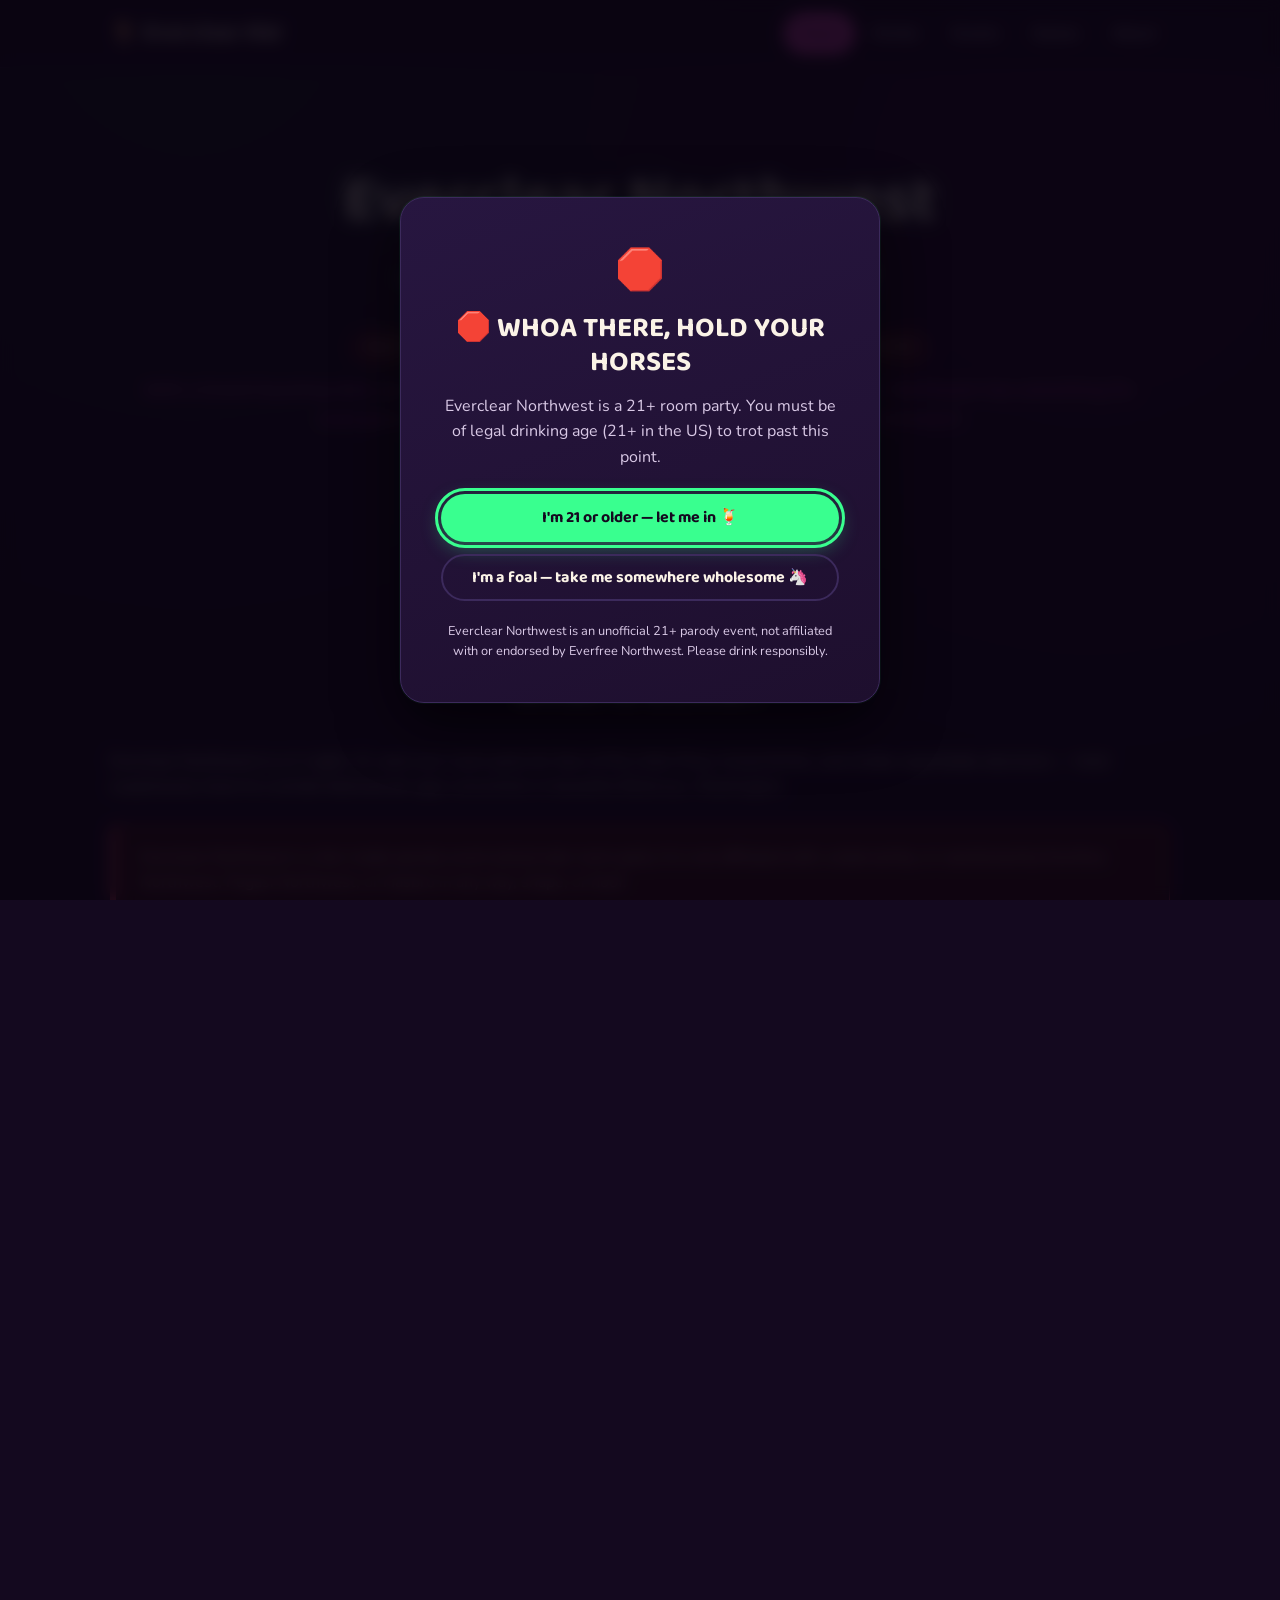
<file: index.html>
<!DOCTYPE html>
<html lang="en">
<head>
  <meta charset="UTF-8">
  <meta name="viewport" content="width=device-width, initial-scale=1.0">
  <title>Everclear Northwest — Seattle's Premier My Little Pony Room Party</title>
  <meta name="description" content="Everclear Northwest is a 1-night, 21-and-over My Little Pony room party in Bellevue, WA. Cocktails, karaoke, and 190 proof of friendship — August 22, 2026.">

  <link rel="preconnect" href="https://fonts.googleapis.com">
  <link rel="preconnect" href="https://fonts.gstatic.com" crossorigin>
  <link href="https://fonts.googleapis.com/css2?family=Baloo+2:wght@400..800&family=Nunito:wght@400;600;700&display=swap" rel="stylesheet">

  <link rel="stylesheet" href="css/styles.css">
  <link rel="stylesheet" href="css/party.css">
  <script src="js/agegate.js" defer></script>
  <script src="js/party.js" defer></script>
</head>
<body>

  <header class="site-header">
    <div class="container">
      <a class="logo" href="index.html">🍹 Everclear NW</a>
      <nav class="site-nav">
        <a href="index.html" aria-current="page">Home</a>
        <a href="drinks.html">Drinks</a>
        <a href="events.html">Events</a>
        <a href="games.html">Games</a>
        <a href="about.html">About</a>
      </nav>
    </div>
  </header>

  <main>

    <section class="hero">
      <div class="container">
        <h1 class="hero-title">Everclear Northwest</h1>
        <p class="hero-sub">Seattle's Premier My Little Pony Room Party 🍸</p>
        <p class="badge badge-strong">August 22, 2026 · One Night Only · Hyatt Regency Bellevue — Room: ask a pony who knows</p>
        <p class="tagline">With a Grand Guzzling Gala, questionable karaoke, and 190 proof of friendship, Everclear Northwest has something for everypony, everyfur, and at least one extremely smug Sylveon (21 and over)!</p>
        <div>
          <a class="btn btn-primary" href="drinks.html">See the Drink Menu</a>
          <a class="btn btn-ghost" href="events.html">Party Schedule</a>
        </div>
      </div>
    </section>

    <section class="section">
      <div class="container">
        <h2 class="section-title">What is ECNW?</h2>
        <p>Everclear Northwest is a 1-night, 21-and-over room party for fans of My Little Pony, mixed drinks, and mildly regrettable decisions — held suspiciously close to a certain beloved all-ages convention in beautiful Bellevue, Washington.</p>

        <div class="disclaimer">
          <p>Everclear Northwest is a fan-made parody event and private room party. It is not affiliated with, endorsed by, or sanctioned by Everfree Northwest, Pegasi Northwest, or Hasbro in any way, shape, or hoof.</p>
          <p>Please drink responsibly. Pace yourself, hydrate, and remember that "190 proof of friendship" is a joke, not a dosage instruction.</p>
          <p>If you're looking for the actual convention, that's <a href="https://everfreenw.com">everfreenw.com</a> — go, it's great.</p>
        </div>
      </div>
    </section>

    <section class="section">
      <div class="container">
        <h2 class="section-title">Highlights</h2>
        <div class="card-grid">
          <div class="card">
            <h3 class="card-title">The Drink Menu</h3>
            <p>Cocktails engineered around a single, terrifying spirit. Browse the full menu of pony-punned potions.</p>
            <a class="btn btn-ghost" href="drinks.html">View Drinks</a>
          </div>
          <div class="card">
            <h3 class="card-title">The Grand Guzzling Gala</h3>
            <p>Our answer to the Grand Galloping Gala. Formal attire optional, dignity not guaranteed.</p>
            <a class="btn btn-ghost" href="events.html">See Schedule</a>
          </div>
          <div class="card">
            <h3 class="card-title">The Hydration Station</h3>
            <p>Water, snacks, and a quiet corner to remember your own name. Mandatory pit stop between rounds.</p>
            <a class="btn btn-ghost" href="events.html">See Schedule</a>
          </div>
          <div class="card">
            <h3 class="card-title">House Rules</h3>
            <p>The short list of rules that keep this a party and not an incident report. Read before you RSVP.</p>
            <a class="btn btn-ghost" href="about.html">Read the Rules</a>
          </div>
          <div class="card">
            <h3 class="card-title">Games &amp; Shenanigans 🎮</h3>
            <p>Pony Party Bingo, the Wheel of Friendship, and a QR hunt. Scan, tap, giggle, hydrate.</p>
            <a class="btn btn-ghost" href="games.html">Play Games</a>
          </div>
        </div>
      </div>
    </section>

    <section class="section">
      <div class="container">
        <h2 class="section-title">Register</h2>
        <p>Registration is free. Admission is knowing the secret knock. Badge pickup is a wristband and a firm nod.</p>
      </div>
    </section>

  </main>

  <footer class="site-footer">
    <div class="container">
      <p>&copy; Party Ponies Northwest, est. last Tuesday</p>
      <p>Everclear Northwest is a fan-made parody site and private room party. Not affiliated with Everfree Northwest, Pegasi Northwest, or Hasbro. My Little Pony is a trademark of Hasbro.</p>
      <p>21+ only. Pace yourself, drink water, eat something, and look out for your friends. Never let anypony drink and drive.</p>
      <p>Made with Love by Reiuiji 2026.<br>EverClearNW | V1.0.0</p>
    </div>
  </footer>

</body>
</html>
</file>
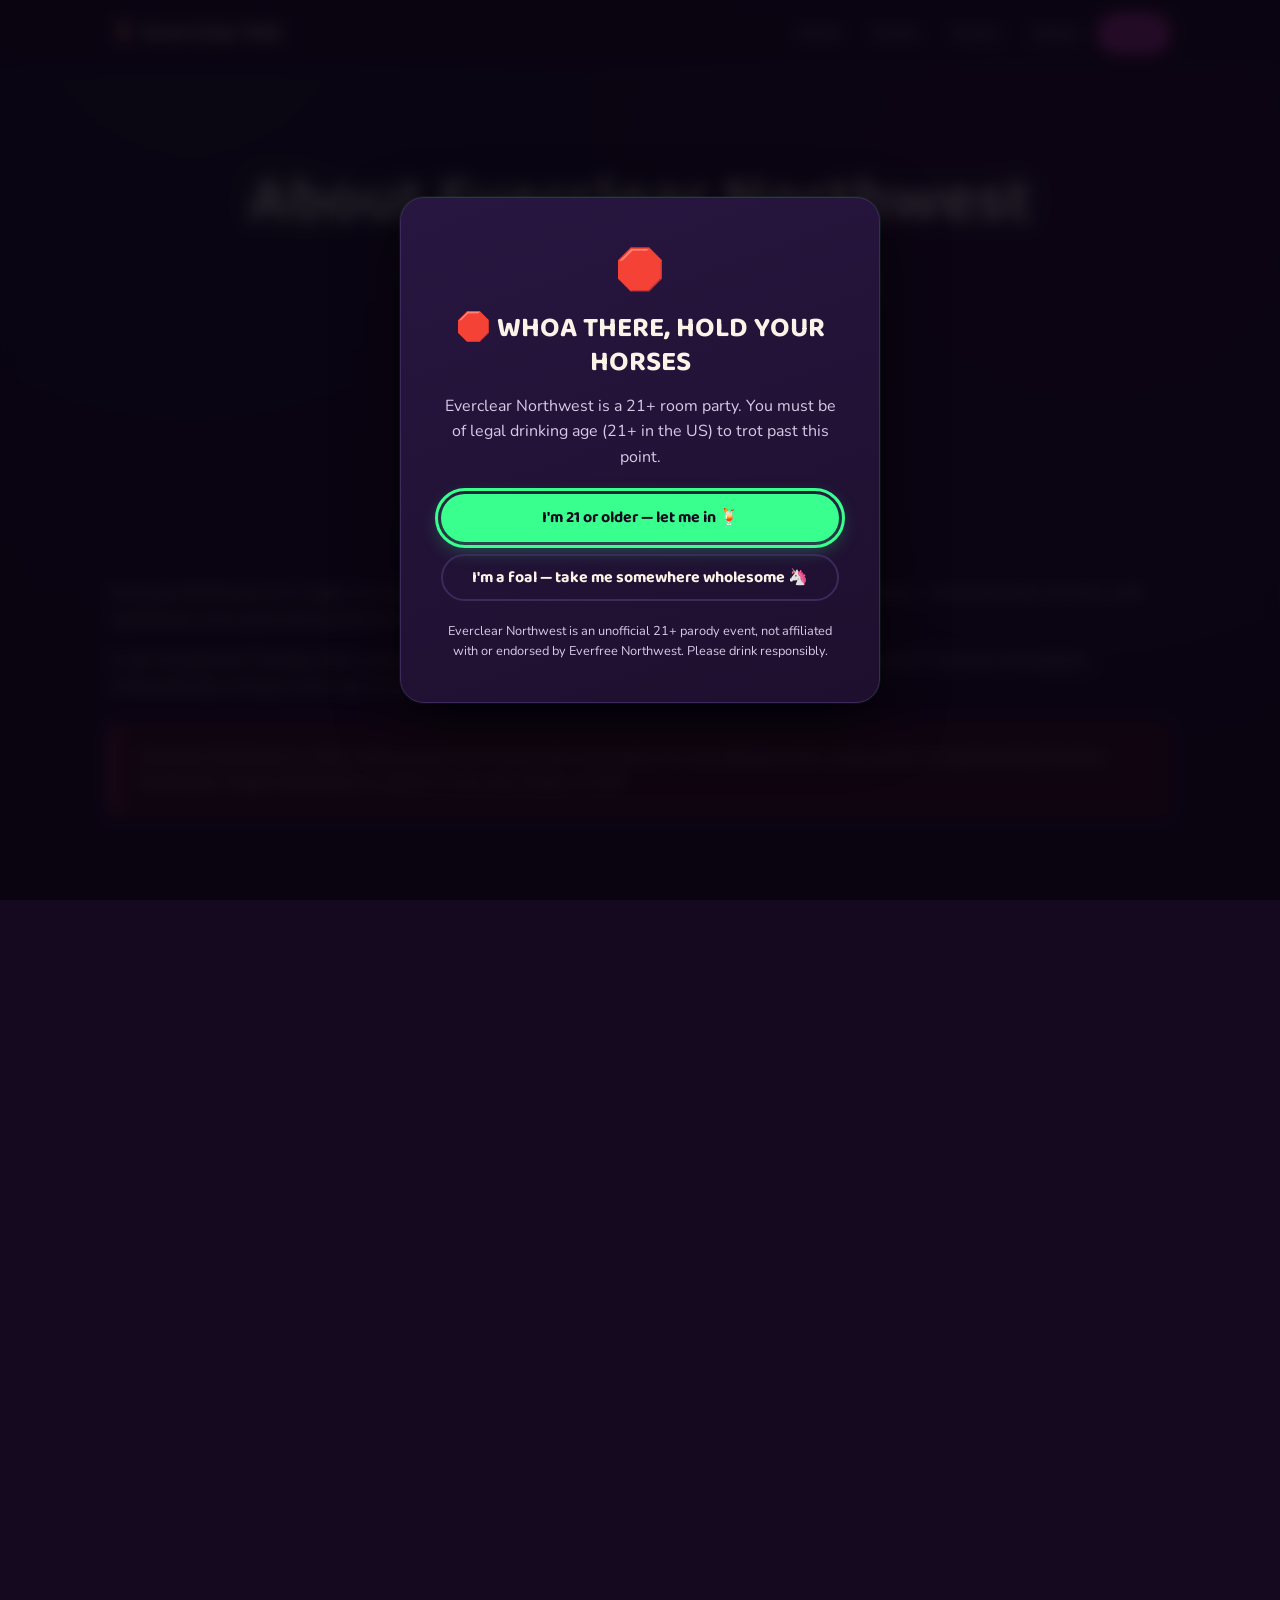
<file: about.html>
<!DOCTYPE html>
<html lang="en">
<head>
  <meta charset="UTF-8">
  <meta name="viewport" content="width=device-width, initial-scale=1.0">
  <title>About — Everclear Northwest</title>
  <meta name="description" content="What Everclear Northwest is, our House Policies (the Elements of Responsibility), our mascots, and answers to the questions everypony asks before the party.">

  <link rel="preconnect" href="https://fonts.googleapis.com">
  <link rel="preconnect" href="https://fonts.gstatic.com" crossorigin>
  <link href="https://fonts.googleapis.com/css2?family=Baloo+2:wght@400..800&family=Nunito:wght@400;600;700&display=swap" rel="stylesheet">

  <link rel="stylesheet" href="css/styles.css">
  <link rel="stylesheet" href="css/party.css">
  <script src="js/agegate.js" defer></script>
  <script src="js/party.js" defer></script>
</head>
<body>

  <header class="site-header">
    <div class="container">
      <a class="logo" href="index.html">🍹 Everclear NW</a>
      <nav class="site-nav">
        <a href="index.html">Home</a>
        <a href="drinks.html">Drinks</a>
        <a href="events.html">Events</a>
        <a href="games.html">Games</a>
        <a href="about.html" aria-current="page">About</a>
      </nav>
    </div>
  </header>

  <main>

    <section class="hero">
      <div class="container">
        <h1 class="hero-title">About Everclear Northwest</h1>
        <p class="hero-sub">The herd, the house rules, and the fine print 🦄</p>
      </div>
    </section>

    <section class="section">
      <div class="container">
        <h2 class="section-title">What is ECNW?</h2>
        <p>Everclear Northwest is a 1-night, 21-and-over room party parody of a certain beloved all-ages pony convention — thrown by fans, for fans, with significantly more proof and significantly fewer badges.</p>
        <p>It was founded last Tuesday, when somepony at a pre-con planning meeting said "you know what this con needs?" and was immediately, enthusiastically wrong in a fun way. A tradition was born. Nopony has fully explained it since.</p>

        <div class="disclaimer">
          <p>Everclear Northwest is a fan-made parody event and private room party. It is not affiliated with, endorsed by, or sanctioned by Everfree Northwest, Pegasi Northwest, or Hasbro in any way, shape, or hoof.</p>
        </div>
      </div>
    </section>

    <section class="section">
      <div class="container">
        <h2 class="section-title">House Policies (The Elements of Responsibility)</h2>
        <div class="card-grid">
          <div class="card">
            <h3 class="card-title">Honesty</h3>
            <p>Real ID checked at the door, 21+ no exceptions. McLovin does not attend this party.</p>
          </div>
          <div class="card">
            <h3 class="card-title">Kindness</h3>
            <p>Consent and respect, always. "No" is a complete sentence, and we mean it.</p>
          </div>
          <div class="card">
            <h3 class="card-title">Laughter</h3>
            <p>Embarrassing karaoke stays in the herd. What happens at the mic, stays at the mic.</p>
          </div>
          <div class="card">
            <h3 class="card-title">Generosity</h3>
            <p>Bring a mixer to share. Nopony wants to drink Everclear neat, and we will not be testing that theory.</p>
          </div>
          <div class="card">
            <h3 class="card-title">Loyalty</h3>
            <p>Nopony walks home alone. We call rides. Every time. No exceptions, no debates.</p>
          </div>
          <div class="card">
            <h3 class="card-title">Magic</h3>
            <p>The Designated Sylveon — our sober host for the evening — outranks everypony, including the DJ.</p>
          </div>
        </div>
      </div>
    </section>

    <section class="section">
      <div class="container">
        <h2 class="section-title">Mascots</h2>
        <div class="card-grid">
          <div class="card">
            <h3 class="card-title">Barkeep</h3>
            <p>An impeccably groomed stallion who measures every pour with a jigger and a healthy amount of judgment. Has strong opinions about garnish. Will not free-pour, ever, on principle.</p>
          </div>
          <div class="card">
            <h3 class="card-title">Chaser</h3>
            <p>A pegasus who exclusively brings you water and snacks, whether you asked for them or not. Widely regarded as the real hero of the party.</p>
          </div>
          <div class="card">
            <h3 class="card-title">Ribbon</h3>
            <p>The party's resident Sylveon, who wins every argument by being adorable and insists the mocktail is "the strongest drink here, emotionally."</p>
          </div>
        </div>
      </div>
    </section>

    <section class="section">
      <div class="container">
        <h2 class="section-title">Choose Your Vibe 🎨</h2>
        <p>Night mode for the party. Pastel mode for the soft souls, the Sylveons, and anypony whose eyes need a hug.</p>
        <button class="btn btn-primary" type="button" data-ecnw-theme-toggle>🌸 Switch to Pastel Mode</button>
      </div>
    </section>

    <section class="section">
      <div class="container">
        <h2 class="section-title">FAQ</h2>
        <div class="card-grid">
          <div class="card">
            <h3 class="card-title">Is this real?</h3>
            <p>It's a room party and a parody website. Very real cocktails, very fictional convention.</p>
          </div>
          <div class="card">
            <h3 class="card-title">Are you affiliated with Everfree Northwest?</h3>
            <p>No! Go to <a href="https://everfreenw.com">everfreenw.com</a> — it's wonderful, and it's all-ages.</p>
          </div>
          <div class="card">
            <h3 class="card-title">What do I bring?</h3>
            <p>ID, a water bottle, a mixer to share, and snacks. In that order of importance.</p>
          </div>
          <div class="card">
            <h3 class="card-title">Where is it?</h3>
            <p>Room: ask a pony who knows.</p>
          </div>
          <div class="card">
            <h3 class="card-title">Can I come if I don't drink?</h3>
            <p>Absolutely — best snacks in the stable, and a full zero-proof menu waiting for you.</p>
          </div>
          <div class="card">
            <h3 class="card-title">Do furries count as everypony?</h3>
            <p>Obviously. Ponies, furries, Pokémon — if you have a fursona, a ponysona, or you're just here as a very confident Sylveon, you're family. 21+ still applies to all species.</p>
          </div>
        </div>
      </div>
    </section>

    <section class="section">
      <div class="container">
        <h2 class="section-title">Contact</h2>
        <p>Find a pony wearing a lanyard that says "ask me about ECNW" and ask them about ECNW. That's the whole system. It has never once failed.</p>
      </div>
    </section>

  </main>

  <footer class="site-footer">
    <div class="container">
      <p>&copy; Party Ponies Northwest, est. last Tuesday</p>
      <p>Everclear Northwest is a fan-made parody site and private room party. Not affiliated with Everfree Northwest, Pegasi Northwest, or Hasbro. My Little Pony is a trademark of Hasbro.</p>
      <p>21+ only. Pace yourself, drink water, eat something, and look out for your friends. Never let anypony drink and drive.</p>
      <p>Made with Love by Reiuiji 2026.<br>EverClearNW | V1.0.0</p>
    </div>
  </footer>

</body>
</html>
</file>
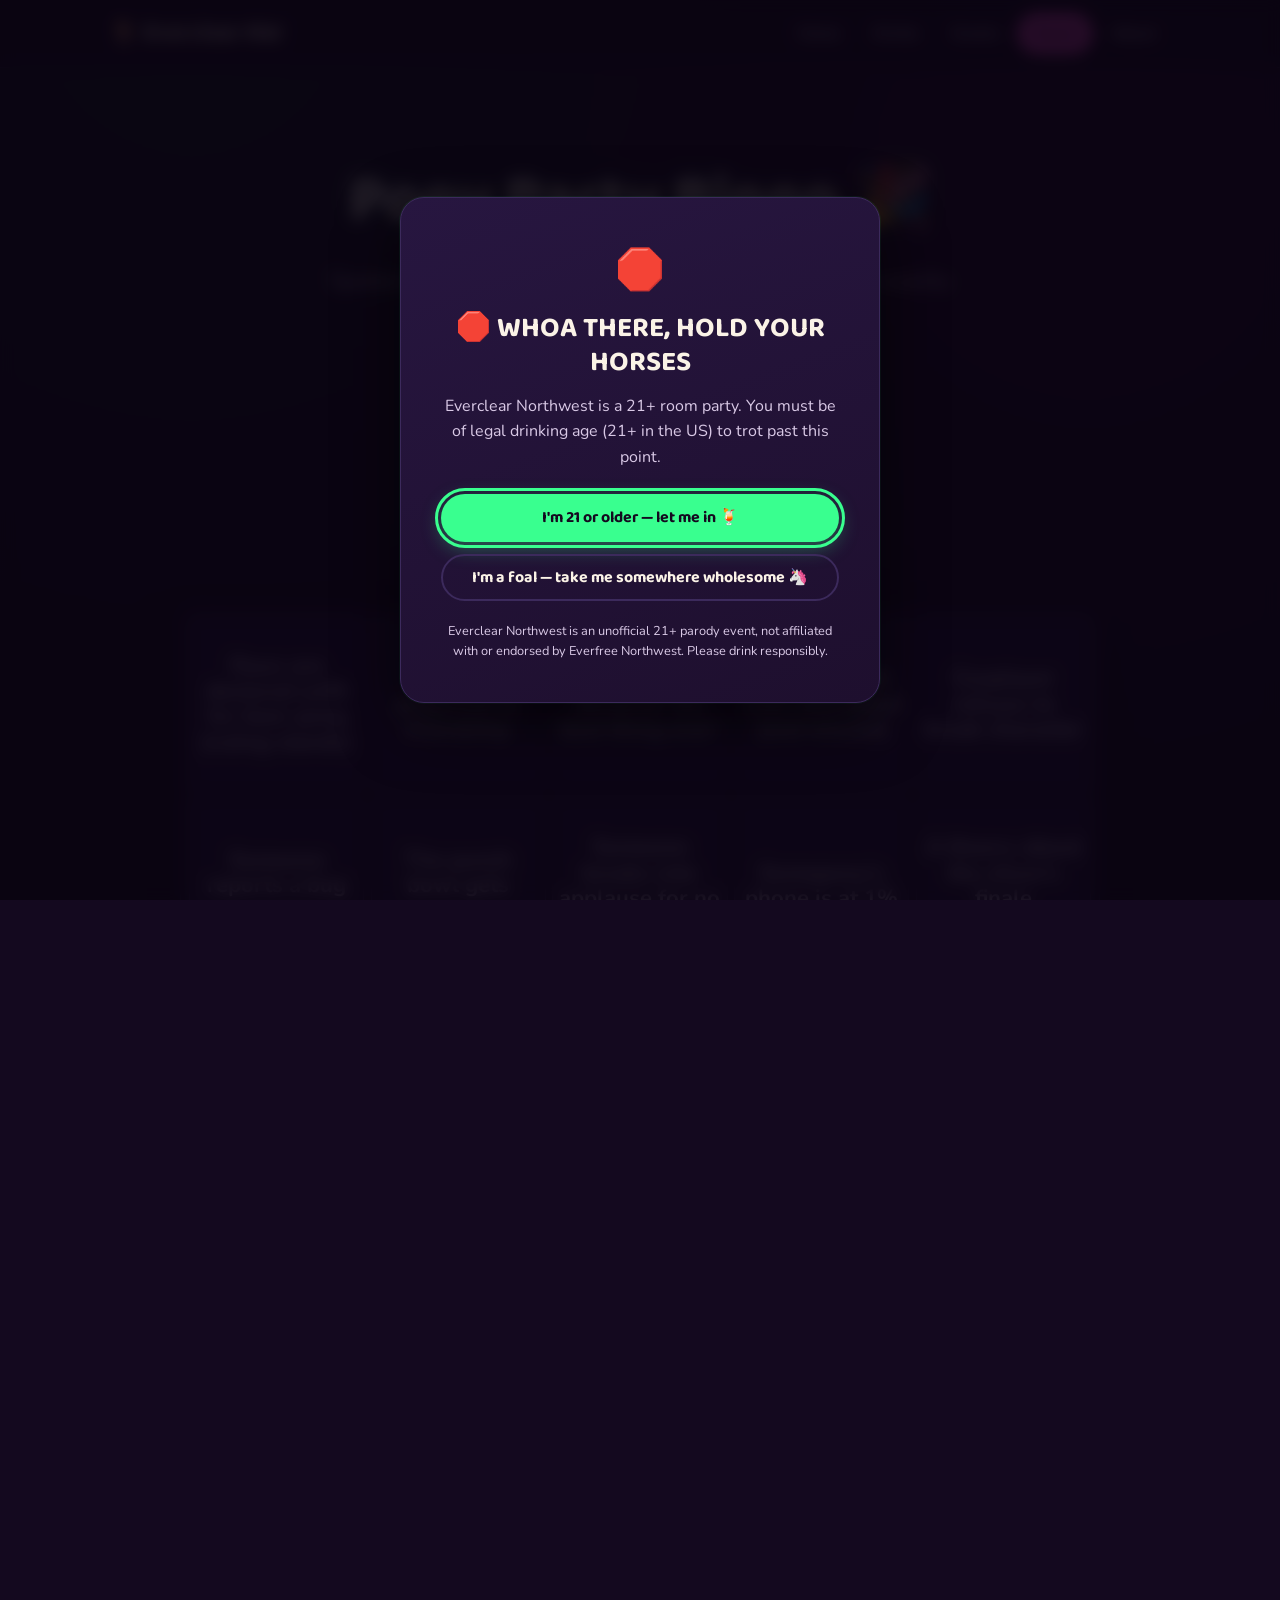
<file: bingo.html>
<!DOCTYPE html>
<html lang="en">
<head>
  <meta charset="UTF-8">
  <meta name="viewport" content="width=device-width, initial-scale=1.0">
  <title>Pony Party Bingo — Everclear Northwest</title>
  <meta name="description" content="Play Pony Party Bingo at Everclear Northwest. Spot the moment, tap the square, get five in a row for eternal glory — August 22, 2026.">

  <link rel="preconnect" href="https://fonts.googleapis.com">
  <link rel="preconnect" href="https://fonts.gstatic.com" crossorigin>
  <link href="https://fonts.googleapis.com/css2?family=Baloo+2:wght@400..800&family=Nunito:wght@400;600;700&display=swap" rel="stylesheet">

  <link rel="stylesheet" href="css/styles.css">
  <link rel="stylesheet" href="css/party.css">
  <script src="js/agegate.js" defer></script>
  <script src="js/party.js" defer></script>
  <script src="js/bingo.js" defer></script>

  <style>
    /* -----------------------------------------------------------------
       Pony Party Bingo — page-specific styles (bingo.html only)
       ----------------------------------------------------------------- */

    .bingo-wrap {
      width: 100%;
      max-width: 960px;
      margin-inline: auto;
    }

    /* On phones, give the board the full screen width: trim the
       container's side padding so the grid spans edge to edge. */
    @media (max-width: 640px) {
      .bingo-wrap {
        padding-inline: 0.4rem;
      }
      .bingo-board {
        gap: 0.3rem;
        padding: 0.45rem;
      }
    }

    .bingo-controls {
      display: flex;
      flex-wrap: wrap;
      justify-content: center;
      gap: 0.75rem;
      margin-bottom: 1.5rem;
    }

    .bingo-board {
      display: grid;
      grid-template-columns: repeat(5, minmax(0, 1fr));
      width: 100%;
      max-width: 100%;
      gap: 0.4rem;
      background: var(--ecnw-bg-alt);
      border: 1px solid var(--ecnw-border-soft);
      border-radius: var(--ecnw-radius);
      padding: 0.5rem;
      box-shadow: var(--ecnw-shadow);
    }

    .bingo-cell {
      aspect-ratio: 1 / 1;
      min-width: 0;
      max-width: 100%;
      overflow: hidden;
      display: flex;
      align-items: center;
      justify-content: center;
      text-align: center;
      padding: 0.35rem;
      font-family: var(--ecnw-font-body);
      font-weight: 700;
      font-size: clamp(0.55rem, 2.4vw, 1.05rem);
      line-height: 1.15;
      color: var(--ecnw-cream-dim);
      background: var(--ecnw-bg-raised);
      border: 1px solid var(--ecnw-border);
      border-radius: var(--ecnw-radius-sm);
      cursor: pointer;
      -webkit-tap-highlight-color: transparent;
      touch-action: manipulation;
      transition: background-color 0.15s ease, border-color 0.15s ease, color 0.15s ease, transform 0.1s ease;
    }

    .bingo-cell-text {
      display: block;
      width: 100%;
      min-width: 0;
      overflow-wrap: break-word;
    }

    .bingo-cell:hover {
      border-color: var(--ecnw-pink);
    }

    .bingo-cell:active {
      transform: scale(0.96);
    }

    .bingo-cell.is-marked {
      background: var(--ecnw-green);
      border-color: var(--ecnw-green);
      color: var(--ecnw-bg);
      box-shadow: 0 0 14px var(--ecnw-green-glow);
    }

    .bingo-cell.is-free {
      background: var(--ecnw-pink);
      border-color: var(--ecnw-pink);
      color: var(--ecnw-bg);
      font-family: var(--ecnw-font-heading);
      font-weight: 700;
      cursor: default;
      box-shadow: 0 0 14px var(--ecnw-pink-glow);
    }

    .bingo-cell.is-pop {
      animation: ecnw-bingo-pop 0.3s ease;
    }

    @keyframes ecnw-bingo-pop {
      0% { transform: scale(1); }
      50% { transform: scale(1.18); }
      100% { transform: scale(1); }
    }

    @media (prefers-reduced-motion: reduce) {
      .bingo-cell {
        transition: none;
      }
      .bingo-cell.is-pop {
        animation: none;
      }
    }

    .bingo-instructions {
      margin-top: 2rem;
      background: var(--ecnw-bg-alt);
      border: 1px solid var(--ecnw-border-soft);
      border-radius: var(--ecnw-radius);
      padding: 1.25rem 1.5rem;
    }

    .bingo-instructions h2 {
      font-size: 1.15rem;
      color: var(--ecnw-green);
    }

    .bingo-instructions p:last-child {
      margin-bottom: 0;
    }

    .bingo-banner {
      position: fixed;
      top: calc(var(--ecnw-header-h) + 1rem);
      left: 50%;
      transform: translate(-50%, -16px);
      z-index: 600;
      font-family: var(--ecnw-font-heading);
      font-size: clamp(1.1rem, 5vw, 1.6rem);
      font-weight: 700;
      color: var(--ecnw-bg);
      background: var(--ecnw-green);
      padding: 0.75em 1.4em;
      border-radius: 999px;
      box-shadow: 0 10px 30px rgba(0, 0, 0, 0.5), 0 0 24px var(--ecnw-green-glow);
      opacity: 0;
      pointer-events: none;
      transition: opacity 0.2s ease, transform 0.2s ease;
      text-align: center;
      white-space: nowrap;
    }

    .bingo-banner.is-visible {
      opacity: 1;
      transform: translate(-50%, 0);
    }

    @media (prefers-reduced-motion: reduce) {
      .bingo-banner {
        transition: opacity 0.2s ease;
      }
      .bingo-banner.is-visible {
        transform: translate(-50%, 0);
      }
    }
  </style>
</head>
<body>

  <div class="bingo-banner" id="bingo-banner" role="status" aria-live="polite">🎉 BINGO! 🎉</div>

  <header class="site-header">
    <div class="container">
      <a class="logo" href="index.html">🍹 Everclear NW</a>
      <nav class="site-nav">
        <a href="index.html">Home</a>
        <a href="drinks.html">Drinks</a>
        <a href="events.html">Events</a>
        <a href="games.html" aria-current="page">Games</a>
        <a href="about.html">About</a>
      </nav>
    </div>
  </header>

  <main>

    <section class="hero">
      <div class="container">
        <h1 class="hero-title">Pony Party Bingo 🎉</h1>
        <p class="hero-sub">Spotted it? Tap it. Five in a row wins eternal glory and exactly one (1) high-hoof.</p>
      </div>
    </section>

    <section class="section">
      <div class="container bingo-wrap">

        <div class="bingo-controls">
          <button type="button" class="btn btn-ghost" id="bingo-new-card">🔄 New Card</button>
        </div>

        <div class="bingo-board" id="bingo-board" role="group" aria-label="Pony Party Bingo card"></div>

        <div class="bingo-instructions">
          <h2>How to Play</h2>
          <p>Keep this page open on your phone. When you spot a square happening around you, tap it to mark it. The center square is free — you already showed up, that counts for something.</p>
          <p>Get five marked squares in a row — across, down, or diagonal — for a full BINGO! Your card is saved to this device, so you can close the tab and come back without losing progress. Tap "New Card" for a fresh shuffle at any time.</p>
        </div>

      </div>
    </section>

  </main>

  <footer class="site-footer">
    <div class="container">
      <p>&copy; Party Ponies Northwest, est. last Tuesday</p>
      <p>Everclear Northwest is a fan-made parody site and private room party. Not affiliated with Everfree Northwest, Pegasi Northwest, or Hasbro. My Little Pony is a trademark of Hasbro.</p>
      <p>21+ only. Pace yourself, drink water, eat something, and look out for your friends. Never let anypony drink and drive.</p>
      <p>Made with Love by Reiuiji 2026.<br>EverClearNW | V1.0.0</p>
    </div>
  </footer>

</body>
</html>
</file>
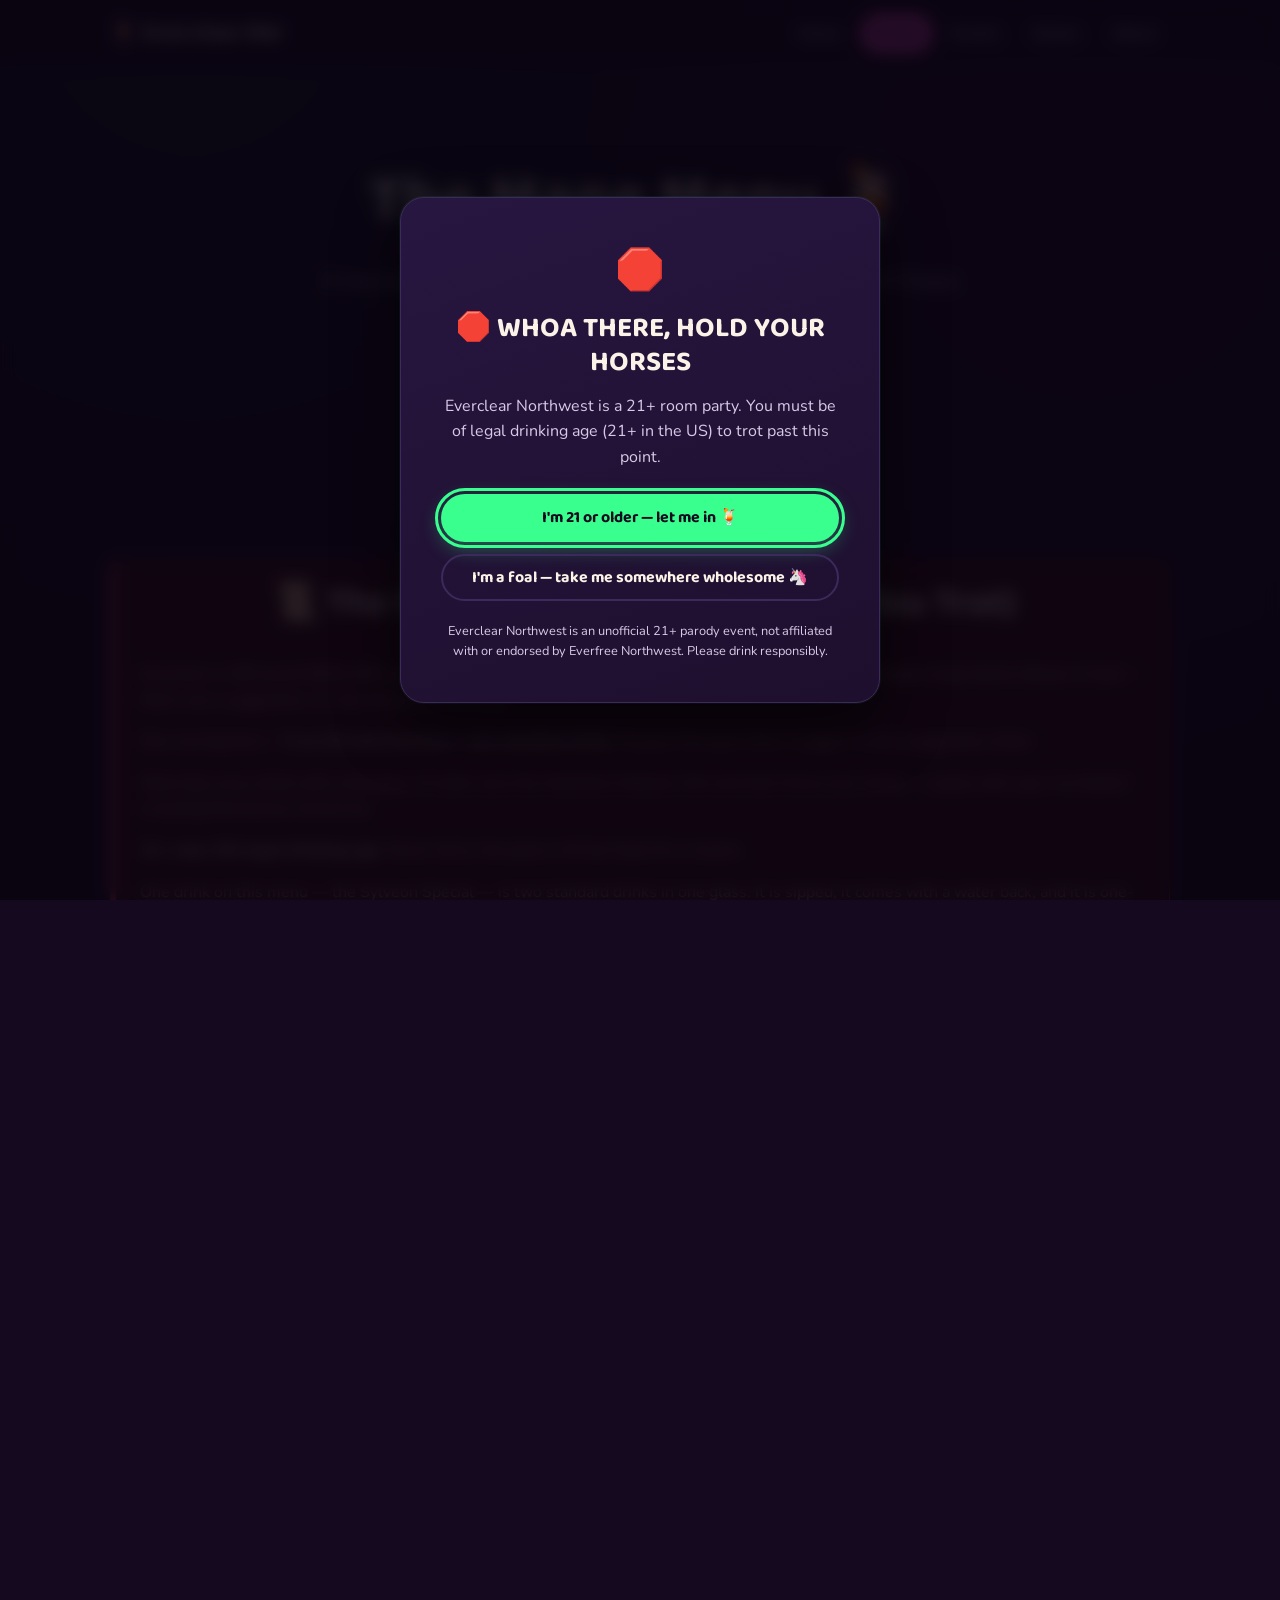
<file: drinks.html>
<!DOCTYPE html>
<html lang="en">
<head>
  <meta charset="UTF-8">
  <meta name="viewport" content="width=device-width, initial-scale=1.0">
  <title>The Mane Menu — Everclear Northwest Drink List</title>
  <meta name="description" content="The full Everclear Northwest cocktail menu: pony-punned sippers, an Eeveelution flight, a furry corner, responsible punch bowls, and zero-proof options. 21+ only.">

  <link rel="preconnect" href="https://fonts.googleapis.com">
  <link rel="preconnect" href="https://fonts.gstatic.com" crossorigin>
  <link href="https://fonts.googleapis.com/css2?family=Baloo+2:wght@400..800&family=Nunito:wght@400;600;700&display=swap" rel="stylesheet">

  <link rel="stylesheet" href="css/styles.css">
  <link rel="stylesheet" href="css/party.css">
  <script src="js/agegate.js" defer></script>
  <script src="js/party.js" defer></script>
</head>
<body>

  <header class="site-header">
    <div class="container">
      <a class="logo" href="index.html">🍹 Everclear NW</a>
      <nav class="site-nav">
        <a href="index.html">Home</a>
        <a href="drinks.html" aria-current="page">Drinks</a>
        <a href="events.html">Events</a>
        <a href="games.html">Games</a>
        <a href="about.html">About</a>
      </nav>
    </div>
  </header>

  <main>

    <section class="hero">
      <div class="container">
        <h1 class="hero-title">The Mane Menu 🍹</h1>
        <p class="hero-sub">A myriad of mixtures featuring Everclear, the Element of Chaos itself.</p>
      </div>
    </section>

    <section class="section">
      <div class="container">
        <div class="disclaimer">
          <h2 class="section-title">📜 The Royal Decree (Read Before You Trot)</h2>
          <p>Everclear is 190-proof (95% ABV) grain alcohol. It is <strong>never</strong> served neat or as shots at this party. Every single recipe below dilutes it hard — that's not a suggestion, it's the whole menu design.</p>
          <p>One serving here = <strong>½ oz (15 ml) Everclear ≈ one standard drink.</strong> Respect the pour lines. A jigger is not a suggestion either.</p>
          <p>Alternate every drink with a full glass of water (see the Hydration Station). Eat real food. Know your limits — a pony who says "no thanks" is buying themselves tomorrow.</p>
          <p><strong>21+ only, WA legal drinking age.</strong> Never drive; the party is IN the hotel for a reason.</p>
          <p>One drink on this menu — the Sylveon Special — is two standard drinks in one glass. It is sipped, it comes with a water back, and it is one-per-pony. The fairy insists.</p>
        </div>
      </div>
    </section>

    <section class="section">
      <div class="container">
        <h2 class="section-title">Signature Sippers</h2>
        <div class="card-grid">

          <div class="card">
            <h3 class="card-title">Pinkie Punch</h3>
            <p class="badge">gentle trot</p>
            <p>½ oz Everclear · 3 oz fruit punch · splash grenadine · top with lemon-lime soda · maraschino cherry garnish</p>
            <p>Shake the Everclear, punch, and grenadine with ice, strain into a glass over fresh ice, top with soda, and drop in the cherry.</p>
            <p><em>Party cannon not included, but the confetti feeling absolutely is.</em></p>
          </div>

          <div class="card">
            <h3 class="card-title">Twilight Sparkler</h3>
            <p class="badge">canter</p>
            <p>½ oz Everclear · 3 oz white grape juice · splash sparkling wine or club soda · lemon twist</p>
            <p>Build over ice, top with the sparkling pour, and give it exactly one stir — two if you're feeling studious.</p>
            <p><em>Studies show this drink increases your odds of reorganizing a bookshelf by color.</em></p>
          </div>

          <div class="card">
            <h3 class="card-title">Rainbow Crash</h3>
            <p class="badge-strong">full gallop (flagship)</p>
            <p>¾ oz Everclear · 1 oz orange juice · 1 oz pineapple juice · 1 oz cranberry juice · splash grenadine</p>
            <p>Fill a tall glass with ice and layer the juices slowly, heaviest to lightest, so the colors stack. Everclear goes in last, gently, over the back of a spoon.</p>
            <p><em>Breaks the sound barrier and possibly your Tuesday. Our second-strongest pour — treat it with respect.</em></p>
          </div>

          <div class="card">
            <h3 class="card-title">Apple Jack & Ginger</h3>
            <p class="badge">canter</p>
            <p>½ oz Everclear · 4 oz apple cider · 2 oz ginger beer · cinnamon stick · squeeze of lemon</p>
            <p>Build over ice in order listed, stir once, garnish with the cinnamon stick.</p>
            <p><em>Honest, hardworking, and sneaks up on you exactly like she warned you it would.</em></p>
          </div>

          <div class="card">
            <h3 class="card-title">Fluttershy's Quiet Sipper</h3>
            <p class="badge">gentle trot (low-octane)</p>
            <p>¼ oz Everclear · 4 oz chamomile-honey lemonade · splash soda water · mint sprig</p>
            <p>Stir gently — no shaking, please, it startles easily. Serve over ice with the mint tucked in quietly.</p>
            <p><em>So soft-spoken you'll barely notice it's there. That's the entire point.</em></p>
          </div>

          <div class="card">
            <h3 class="card-title">Rarity Spritz</h3>
            <p class="badge">gentle trot</p>
            <p>½ oz Everclear · 3 oz sparkling white grape juice · splash rosé lemonade · lime wheel</p>
            <p>Pour over ice in a glass that matches your outfit. Top with the sparkling grape juice last, for the bubbles.</p>
            <p><em>Dahling, it's simply divine, and the glass positively matches your eyes.</em></p>
          </div>

          <div class="card">
            <h3 class="card-title">Sonic Rainboom</h3>
            <p class="badge">canter</p>
            <p>½ oz Everclear · 2 oz blue electrolyte sports drink · 3 oz lemon-lime soda · splash blue raspberry syrup</p>
            <p>Build over ice, top with soda last for the fizz, and garnish with a rainbow candy if you have one on hand.</p>
            <p><em>Breaks Mach 1. Recommended consumption speed: subsonic.</em></p>
          </div>

          <div class="card">
            <h3 class="card-title">Derpy's Muffin Mule</h3>
            <p class="badge">canter</p>
            <p>½ oz Everclear · 4 oz ginger beer · ½ oz lime juice · lime wheel garnish</p>
            <p>Build over ice in a mug (copper if you've got one), give it one stir, garnish with the lime.</p>
            <p><em>Delivers deliciousness right to your table. Some spillage expected, all of it forgiven.</em></p>
          </div>

          <div class="card">
            <h3 class="card-title">Celestia's Sun Tea</h3>
            <p class="badge">gentle trot</p>
            <p>½ oz Everclear · 4 oz sweet iced tea · 1 oz lemonade · honey to taste · lemon wheel</p>
            <p>Stir the honey into the warm tea first so it dissolves, then build the rest over ice.</p>
            <p><em>Radiant, warm, and rules the day for a thousand years — or at least tonight.</em></p>
          </div>

          <div class="card">
            <h3 class="card-title">Luna's Moonlit Lemonade</h3>
            <p class="badge">canter</p>
            <p>½ oz Everclear · 4 oz blueberry lemonade · splash soda water · blackberry garnish</p>
            <p>Build over ice, top with soda, drop in the blackberries. Best enjoyed under dim lighting for maximum mystique.</p>
            <p><em>Comes out at night, rules the moon, and occasionally raises the dead — the party, that is.</em></p>
          </div>

          <div class="card">
            <h3 class="card-title">Changeling</h3>
            <p class="badge">canter</p>
            <p>½ oz Everclear · 4 oz mixer of your choice (whatever juice, soda, or iced tea is on the table) · garnish to match</p>
            <p>Pick any mixer on the bar, shake with ice, strain. It becomes whatever the room needs it to be.</p>
            <p><em>Tastes like love. Or juice. Honestly, mostly juice.</em></p>
          </div>

          <div class="card">
            <h3 class="card-title">Cider Season</h3>
            <p class="badge">canter</p>
            <p>½ oz Everclear · 5 oz warm apple cider · cinnamon stick · star anise · orange peel</p>
            <p>Warm the cider gently (do not boil — you'll cook off the fun), stir in the Everclear off heat, garnish and serve in a mug.</p>
            <p><em>It's always cider season somewhere. Here, it's always right now.</em></p>
          </div>

          <div class="card">
            <h3 class="card-title">Sweet Kiss (Designated Sylveon)</h3>
            <p class="badge">zero proof</p>
            <p>No Everclear · 4 oz cranberry juice · 2 oz ginger ale · splash lime juice · grenadine drizzle · cherry garnish</p>
            <p>Build over ice, top with ginger ale, drizzle grenadine down the side so it sinks, and drop in the cherry.</p>
            <p><em>All the sparkle, none of the spellcheck-required texts tomorrow. For designated drivers and anypony who'd rather not, no questions asked.</em></p>
          </div>

        </div>
      </div>
    </section>

    <section class="section">
      <div class="container">
        <h2 class="section-title">The Eeveelution Flight 🧬</h2>
        <p>One base, many evolutions. Science, but delicious.</p>
        <div class="card-grid">

          <div class="card">
            <h3 class="card-title">Eevee's Cream Soda</h3>
            <p class="badge">canter</p>
            <p>½ oz Everclear · vanilla cream soda · splash of caramel syrup · lots of ice</p>
            <p>Build over lots of ice, top with the cream soda, and swirl in the caramel syrup.</p>
            <p><em>The adaptable starter. Ready to evolve into whatever the night needs.</em></p>
          </div>

          <div class="card">
            <h3 class="card-title">Vaporeon's Tide Pool</h3>
            <p class="badge">canter</p>
            <p>½ oz Everclear · blue electrolyte sports drink · splash of lemon-lime soda · over ice</p>
            <p>Build over ice with the sports drink, then float a splash of lemon-lime soda on top.</p>
            <p><em>The water type that hydrates you back.</em></p>
          </div>

          <div class="card">
            <h3 class="card-title">Jolteon's Static Charge</h3>
            <p class="badge">canter</p>
            <p>½ oz Everclear · classic lemonade · sparkling water top · pop-rocks rim</p>
            <p>Rim the glass with pop rocks, build over ice with the lemonade, and top with sparkling water right before serving.</p>
            <p><em>All the crackle, none of the crash — the electricity comes from the pop rocks, never an energy drink.</em></p>
          </div>

          <div class="card">
            <h3 class="card-title">Flareon's Slow Burn</h3>
            <p class="badge">canter</p>
            <p>½ oz Everclear · mango nectar · ginger beer · light chili-lime (Tajín) rim</p>
            <p>Rim the glass lightly with chili-lime seasoning, build over ice with the mango nectar, and top with ginger beer.</p>
            <p><em>Gentle warmth, not a dare.</em></p>
          </div>

          <div class="card">
            <h3 class="card-title">Espeon's Third Eye</h3>
            <p class="badge">gentle trot</p>
            <p>½ oz Everclear · lavender lemonade (grape soda works as a fallback) · lemon twist</p>
            <p>Build over ice, top with the lavender lemonade, and twist the lemon peel over the glass.</p>
            <p><em>Psychic purple. Sees your next bad karaoke choice coming.</em></p>
          </div>

          <div class="card">
            <h3 class="card-title">Umbreon's Midnight Rings</h3>
            <p class="badge">canter</p>
            <p>½ oz Everclear · cola · splash of blackberry syrup · lemon-wheel "rings" floating on top</p>
            <p>Build over ice, top with cola and the blackberry syrup, and float the lemon wheels on top for the glowing rings.</p>
            <p><em>Dark type, bright citrus glow.</em></p>
          </div>

          <div class="card">
            <h3 class="card-title">Leafeon's Garden Fizz</h3>
            <p class="badge">gentle trot</p>
            <p>½ oz Everclear · sparkling limeade · cucumber ribbon + fresh mint</p>
            <p>Build over ice, top with the sparkling limeade, and garnish with a cucumber ribbon and mint sprig.</p>
            <p><em>Photosynthesis you can taste.</em></p>
          </div>

          <div class="card">
            <h3 class="card-title">Glaceon's Ice Shard</h3>
            <p class="badge">canter</p>
            <p>½ oz Everclear · blue-raspberry lemonade · crushed ice, slushy consistency</p>
            <p>Blend or pack with crushed ice until slushy, then pour and serve immediately.</p>
            <p><em>Served cold enough to learn Ice Beam.</em></p>
          </div>

          <div class="card">
            <h3 class="card-title">Sylveon Special 🎀</h3>
            <p class="badge-strong">fairy flight — the strongest thing here</p>
            <p>½ oz Everclear · ½ oz absinthe · 4 oz butterfly-pea-flower lemonade · splash of soda · ice sphere if available</p>
            <p>The butterfly pea flower shifts blue to pink the moment the lemonade hits it — extremely on-brand. ≈ two standard drinks in one glass. Sipped, never raced. Comes with a mandatory water back. One per pony per night, bartender-enforced — the fairy does not do encores.</p>
            <p><em>You don't drink the fairy. You negotiate with her. Fairy-type, meet la fée verte.</em></p>
          </div>

          <div class="card">
            <h3 class="card-title">Pika-Punch ⚡</h3>
            <p class="badge">canter</p>
            <p>½ oz Everclear · pineapple-lemonade · ginger beer float</p>
            <p>Build over ice, then float the ginger beer on top for the static shock fizz.</p>
            <p><em>Not technically an Eeveelution — technically the honorary guest who refuses to leave the flight. Do not give to an actual Pikachu.</em></p>
          </div>

        </div>
      </div>
    </section>

    <section class="section">
      <div class="container">
        <h2 class="section-title">The Furry Corner 🐾</h2>
        <p>Suiters, handlers, and everyone in a fursona are always welcome at the bar. Suits run hot — hydrate accordingly.</p>
        <div class="card-grid">

          <div class="card">
            <h3 class="card-title">The Headless Lounge</h3>
            <p class="badge">zero proof</p>
            <p>No Everclear · coconut water · pineapple juice · lime · over ice</p>
            <p>Build over ice and stir. Hydrate immediately.</p>
            <p><em>For fursuiters between sets — suits run hot, hydration is mandatory, and this one actually helps.</em></p>
          </div>

          <div class="card">
            <h3 class="card-title">Tail Wagger</h3>
            <p class="badge">gentle trot</p>
            <p>½ oz Everclear · peach nectar · ginger ale · grenadine sink</p>
            <p>Build over ice, top with ginger ale, and let the grenadine sink slowly to the bottom.</p>
            <p><em>Guaranteed to increase wag frequency.</em></p>
          </div>

          <div class="card">
            <h3 class="card-title">Awoo Juice</h3>
            <p class="badge">canter</p>
            <p>½ oz Everclear · mixed-berry lemonade</p>
            <p>Build over ice and give it one stir.</p>
            <p><em>Howling optional but traditional.</em></p>
          </div>

          <div class="card">
            <h3 class="card-title">Unexpected Item in Baggage Area</h3>
            <p class="badge">canter</p>
            <p>½ oz Everclear · orange soda · one (1) gummy bear dropped to the bottom of the cup</p>
            <p>Build over ice. Do not remove the item. The item has been scanned. The item stays.</p>
            <p><em>Please wait for assistance. Assistance is a pony with a jigger.</em></p>
          </div>

        </div>
      </div>
    </section>

    <section class="section">
      <div class="container">
        <h2 class="section-title">The Punch Bowls</h2>

        <div class="card-grid">

          <div class="card">
            <h3 class="card-title">Grand Guzzling Gala Punch</h3>
            <p class="badge">batch · serves 16</p>
            <p>1 cup (8 oz) Everclear · 2 quarts fruit punch · 1 quart ginger ale · 2 cups pineapple juice · 1 cup grenadine · sliced oranges, lemons, and frozen berries</p>
            <p>Combine everything except the soda in a large punch bowl and chill. Add the ginger ale and a fruit-and-ice ring right before the doors open. Ladle, don't dunk.</p>
            <p><strong>Math:</strong> 1 cup Everclear across 16 servings = ½ oz per serving.</p>
          </div>

          <div class="card">
            <h3 class="card-title">Everfree Forest Jungle Juice, But Responsible</h3>
            <p class="badge">batch · serves 24</p>
            <p>¾ cup (6 oz) Everclear · 1 gallon mixed tropical juice (pineapple, orange, mango) · 2 liters lemon-lime soda · splash grenadine · frozen fruit chunks for the ice ring</p>
            <p>Mix the juices and Everclear in a large cooler or bowl, chill thoroughly, then float the soda and fruit-studded ice ring on top just before serving.</p>
            <p><strong>Math:</strong> 6 oz Everclear across 24 servings = ¼ oz per serving. It looks dangerous. It is not.</p>
          </div>

          <div class="card">
            <h3 class="card-title">Cloudsdale Cooler Bowl</h3>
            <p class="badge">batch · serves 32</p>
            <p>1 cup (8 oz) Everclear · 1 gallon lemonade · 1 liter sparkling water · 2 cups white grape juice · sliced lemons and mint</p>
            <p>Stir everything but the sparkling water together and chill for at least an hour. Add the sparkling water right at service so it stays fizzy through the whole gala.</p>
            <p><strong>Math:</strong> 8 oz Everclear across 32 servings = ¼ oz per serving — a light, all-afternoon bowl for a big herd.</p>
          </div>

        </div>
      </div>
    </section>

    <section class="section">
      <div class="container">
        <h2 class="section-title">House Rules of the Menu</h2>
        <ul>
          <li>Measure every single pour with an actual jigger. Eyeballing it is how "½ oz" becomes "a problem."</li>
          <li>No drink-stacking — finish (or water-break) before you start the next one.</li>
          <li>Every punch bowl gets a ladle and a sign listing every ingredient, for allergies and informed consent. No sign, no serving.</li>
          <li>A cut-off is a kindness, not an insult. If someone calls it for you, say thanks and switch to water.</li>
        </ul>
      </div>
    </section>

  </main>

  <footer class="site-footer">
    <div class="container">
      <p>&copy; Party Ponies Northwest, est. last Tuesday</p>
      <p>Everclear Northwest is a fan-made parody site and private room party. Not affiliated with Everfree Northwest, Pegasi Northwest, or Hasbro. My Little Pony is a trademark of Hasbro.</p>
      <p>21+ only. Pace yourself, drink water, eat something, and look out for your friends. Never let anypony drink and drive.</p>
      <p>Made with Love by Reiuiji 2026.<br>EverClearNW | V1.0.0</p>
    </div>
  </footer>

</body>
</html>
</file>
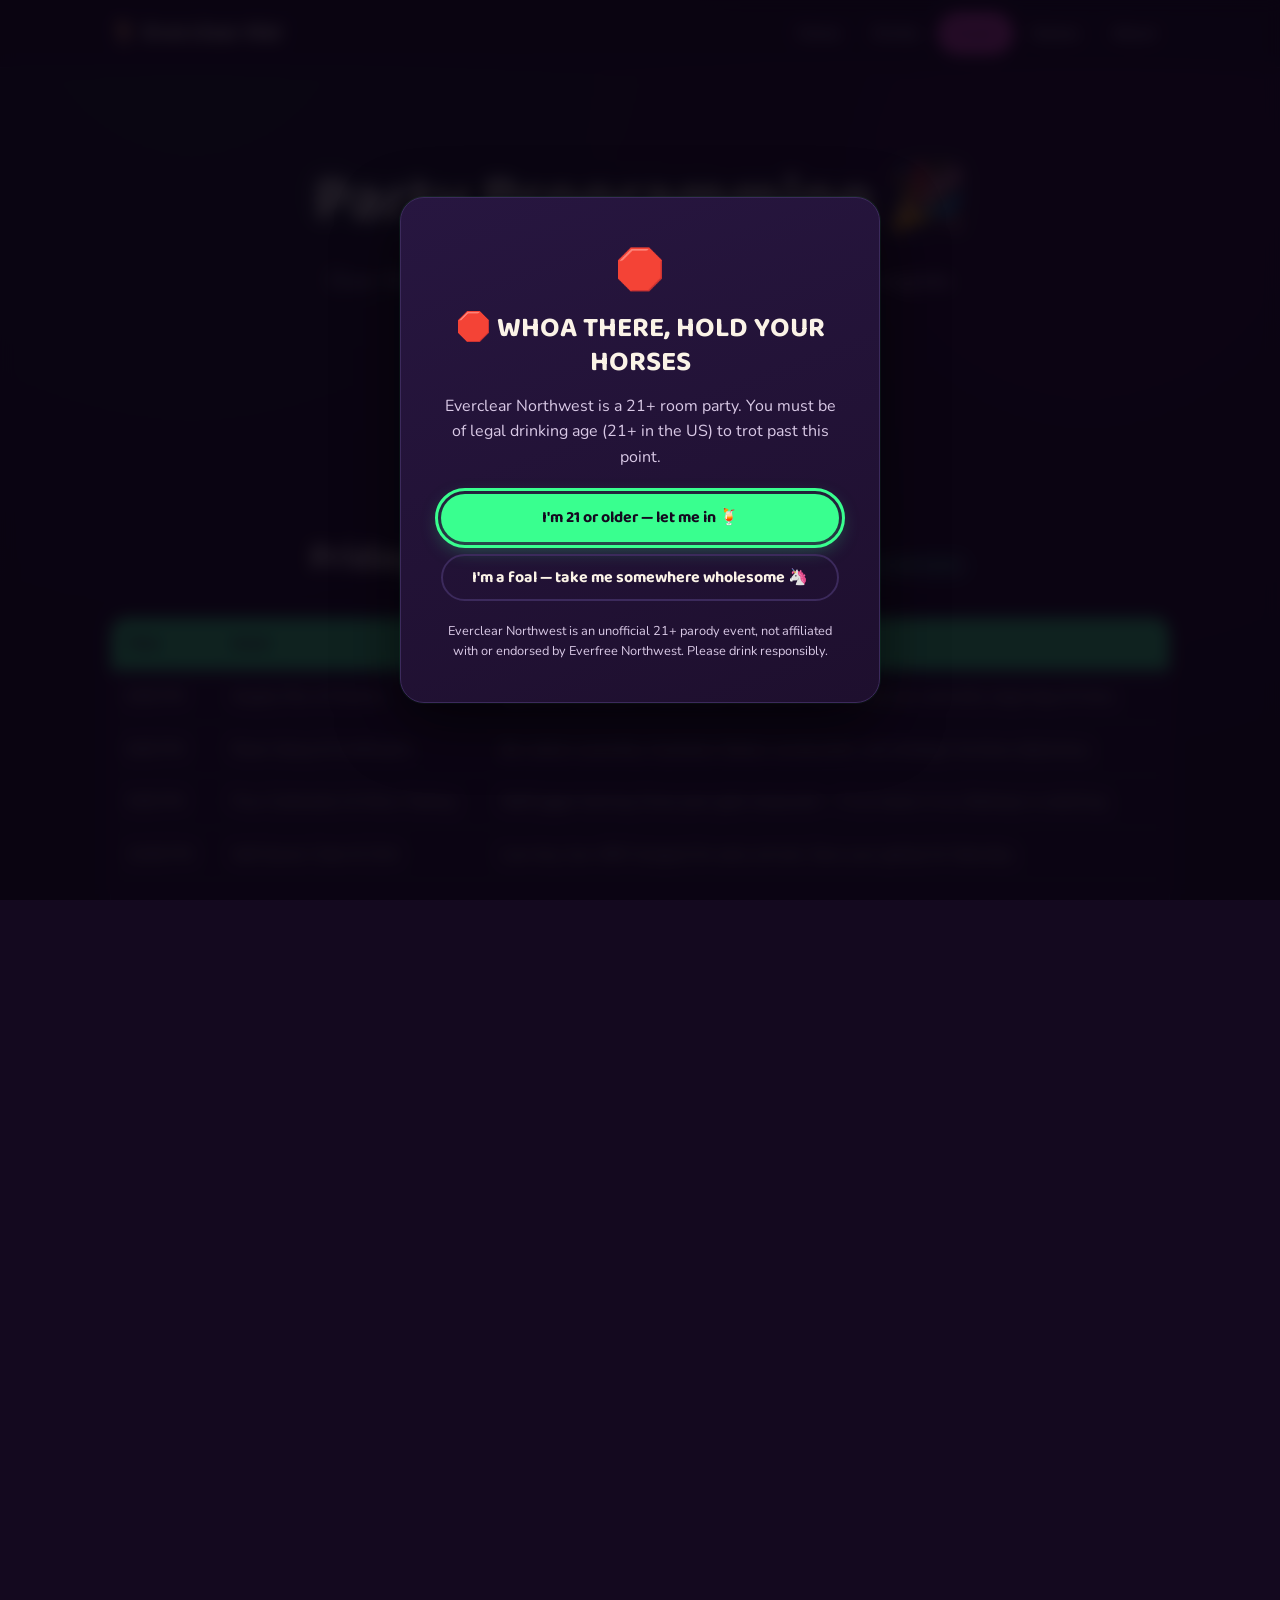
<file: events.html>
<!DOCTYPE html>
<html lang="en">
<head>
  <meta charset="UTF-8">
  <meta name="viewport" content="width=device-width, initial-scale=1.0">
  <title>Party Programming — Everclear Northwest</title>
  <meta name="description" content="Over 50 proof of events programming, one night only. The Everclear Northwest schedule: the Grand Guzzling Gala, Ponystock Unplugged, Beer Pong Chess, the Dignity Auction, and more — August 22, 2026.">

  <link rel="preconnect" href="https://fonts.googleapis.com">
  <link rel="preconnect" href="https://fonts.gstatic.com" crossorigin>
  <link href="https://fonts.googleapis.com/css2?family=Baloo+2:wght@400..800&family=Nunito:wght@400;600;700&display=swap" rel="stylesheet">

  <link rel="stylesheet" href="css/styles.css">
  <link rel="stylesheet" href="css/party.css">
  <script src="js/agegate.js" defer></script>
  <script src="js/party.js" defer></script>
</head>
<body>

  <header class="site-header">
    <div class="container">
      <a class="logo" href="index.html">🍹 Everclear NW</a>
      <nav class="site-nav">
        <a href="index.html">Home</a>
        <a href="drinks.html">Drinks</a>
        <a href="events.html" aria-current="page">Events</a>
        <a href="games.html">Games</a>
        <a href="about.html">About</a>
      </nav>
    </div>
  </header>

  <main>

    <section class="hero">
      <div class="container">
        <h1 class="hero-title">Party Programming 🎉</h1>
        <p class="hero-sub">Over 50 proof of events programming. One night. Zero regrets (results may vary).</p>
      </div>
    </section>

    <section class="section">
      <div class="container">
        <h2 class="section-title">Friday, August 21 — Night Zero <span class="badge">Setup &amp; Soft Social</span></h2>
        <div class="table-wrap">
        <table class="table">
          <thead>
            <tr>
              <th>Time</th>
              <th>Event</th>
              <th>Notes</th>
            </tr>
          </thead>
          <tbody>
            <tr>
              <td>6:00 PM</td>
              <td>Supply Run of Destiny</td>
              <td>Staff and volunteers hit the store: mixers, ice, snacks, and one comically large bag of limes.</td>
            </tr>
            <tr>
              <td>8:00 PM</td>
              <td>Room Setup &amp; Fortification</td>
              <td>Bar station assembly, Hydration Station construction, and strategic furniture diplomacy.</td>
            </tr>
            <tr>
              <td>9:00 PM</td>
              <td>Pour Calibration &amp; Menu Tasting</td>
              <td>Staff jigger training. Every pour gets measured — ½ oz means ½ oz, Barkeep is watching.</td>
            </tr>
            <tr>
              <td>10:00 PM</td>
              <td>Soft Social: Cider &amp; Chill</td>
              <td>Low-key, low-ABV hangout for early arrivals. Save your gallop for Saturday.</td>
            </tr>
            <tr>
              <td>12:00 AM</td>
              <td>Early Bedtime, Believe It or Not</td>
              <td>The Mane Night is tomorrow. Hydrate and hibernate.</td>
            </tr>
          </tbody>
        </table>
        </div>
      </div>
    </section>

    <section class="section">
      <div class="container">
        <h2 class="section-title">The Mane Night — Saturday, August 22, 2026</h2>
        <div class="table-wrap">
        <table class="table">
          <thead>
            <tr>
              <th>Time</th>
              <th>Event</th>
              <th>Notes</th>
            </tr>
          </thead>
          <tbody>
            <tr>
              <td>9:00 PM</td>
              <td>Doors Open &amp; Badge Nod</td>
              <td>Say the secret knock, get your wristband, hug a stranger who is now your best friend.</td>
            </tr>
            <tr>
              <td>9:10 PM</td>
              <td>🎮 Bingo Cards Go Live</td>
              <td>Scan any QR poster, tap Games, and start spotting. First bingo of the night gets bragging rights in perpetuity.</td>
            </tr>
            <tr>
              <td>9:15 PM</td>
              <td>The Grand Guzzling Gala</td>
              <td>Fancy dress, fancier punch. Ballgowns encouraged, balance not guaranteed.</td>
            </tr>
            <tr>
              <td>10:00 PM</td>
              <td>💧 Hydration Station o'Clock</td>
              <td>Mandatory water break. Drink a full glass before round two, no exceptions.</td>
            </tr>
            <tr>
              <td>10:15 PM</td>
              <td>Ponystock Unplugged</td>
              <td>Acoustic karaoke. The neighbors filed a friendship report.</td>
            </tr>
            <tr>
              <td>11:00 PM</td>
              <td>💧 Hydration Station o'Clock</td>
              <td>Second mandatory water break. Eat a snack too, we mean it.</td>
            </tr>
            <tr>
              <td>11:15 PM</td>
              <td>PMV Contest → PBR Contest</td>
              <td>Submit your favorite pony music video, judged entirely on vibes and volume.</td>
            </tr>
            <tr>
              <td>12:00 AM</td>
              <td>💧 Hydration Station o'Clock</td>
              <td>Midnight water break. Quiet voices start now — the neighbors are sleeping.</td>
            </tr>
            <tr>
              <td>12:15 AM</td>
              <td>Beer Pong Chess</td>
              <td>Cosplay chess, but every capture is a sip of something 5% or less. Never spirits.</td>
            </tr>
            <tr>
              <td>1:00 AM</td>
              <td>💧 Hydration Station o'Clock</td>
              <td>Water break. If you're not drinking water by now, start.</td>
            </tr>
            <tr>
              <td>1:15 AM</td>
              <td>The Dignity Auction</td>
              <td>Bid embarrassing karaoke songs onto your friends. Proceeds go to the actual charity jar.</td>
            </tr>
            <tr>
              <td>1:45 AM</td>
              <td>Autographs with Whoever's Still Awake</td>
              <td>Get a signature from the last pony standing. Legibility not guaranteed.</td>
            </tr>
            <tr>
              <td>2:00 AM</td>
              <td>Housekeeping Knock of Destiny</td>
              <td>The room next door has had enough. Lights down, volume down, love you all, goodnight.</td>
            </tr>
          </tbody>
        </table>
        </div>
      </div>
    </section>

    <section class="section">
      <div class="container">
        <h2 class="section-title">Sunday, August 23 — The Great Cleanup <span class="badge-strong">Staff Only</span></h2>
        <div class="table-wrap">
        <table class="table">
          <thead>
            <tr>
              <th>Time</th>
              <th>Event</th>
              <th>Notes</th>
            </tr>
          </thead>
          <tbody>
            <tr>
              <td>10:00 AM</td>
              <td>The Great Mane Cleanup</td>
              <td>Bottles to recycling, cups to the bin, glitter to its forever home in the carpet.</td>
            </tr>
            <tr>
              <td>11:00 AM</td>
              <td>Damage Assessment &amp; Deposit Prayer Circle</td>
              <td>We walk the room. We find the sticky spot. We deal with the sticky spot.</td>
            </tr>
            <tr>
              <td>12:00 PM</td>
              <td>Lost &amp; Found Roundup</td>
              <td>Single boots, stray wigs, one (1) dignity. Claim at the door before checkout.</td>
            </tr>
            <tr>
              <td>1:00 PM</td>
              <td>Charity Jar Count &amp; Donation Drop</td>
              <td>The Dignity Auction proceeds get counted and actually donated. Receipts posted.</td>
            </tr>
            <tr>
              <td>2:00 PM</td>
              <td>Staff Brunch &amp; Debrief</td>
              <td>Pancakes, water, and lessons learned. No hair of the dog — just hash browns.</td>
            </tr>
            <tr>
              <td>3:00 PM</td>
              <td>Checkout &amp; Group Hug</td>
              <td>Leave the room better than we found it. Leave the friendship stronger too.</td>
            </tr>
          </tbody>
        </table>
        </div>
      </div>
    </section>

    <section class="section">
      <div class="container">
        <h2 class="section-title">Mane Events</h2>
        <div class="card-grid">

          <div class="card">
            <span class="badge">9:15 PM</span>
            <h3 class="card-title">The Grand Guzzling Gala</h3>
            <p>Our answer to the Grand Galloping Gala. Fancy dress, fancier punch, and a red carpet made of a hallway runner we definitely didn't steal from the hotel.</p>
          </div>

          <div class="card">
            <span class="badge">10:15 PM</span>
            <h3 class="card-title">Ponystock Unplugged</h3>
            <p>Acoustic karaoke for the bravest ponies among us. The neighbors filed a friendship report. We regret nothing.</p>
          </div>

          <div class="card">
            <span class="badge">11:15 PM</span>
            <h3 class="card-title">PMV Contest → PBR Contest</h3>
            <p>Bring your favorite pony music video. We'll bring the cheap beer. Judging criteria: enthusiasm, chaos, and how many times we all sang along.</p>
          </div>

          <div class="card">
            <span class="badge">12:15 AM</span>
            <h3 class="card-title">Beer Pong Chess</h3>
            <p>Cosplay chess, but every capture is a sip of something 5% or less — never spirits. Checkmate responsibly.</p>
          </div>

          <div class="card">
            <span class="badge">1:15 AM</span>
            <h3 class="card-title">The Dignity Auction</h3>
            <p>Our charity auction parody: bid embarrassing karaoke songs onto your friends. Proceeds actually go to a real charity jar, because we do have some dignity left.</p>
          </div>

          <div class="card">
            <span class="badge">1:45 AM</span>
            <h3 class="card-title">Autographs with Whoever's Still Awake</h3>
            <p>Get your program signed by the last ponies standing. Supplies of coherent handwriting are limited.</p>
          </div>

        </div>
      </div>
    </section>

    <section class="section">
      <div class="container">
        <h2 class="section-title">Programming Notes</h2>
        <div class="disclaimer">
          <p>All drinking games use low-ABV drinks or water only — never Everclear mixes. Nopony is chugging 190 proof over a chessboard.</p>
          <p>Every event has a sober "Designated Sylveon" host keeping an eye on the herd and the clock.</p>
          <p>Quiet voices after midnight, please. The room next door contains a sleeping family of actual con-goers, and we respect the herd.</p>
          <p>All species welcome: ponies, furries, and Pokémon alike — fursuit heads off during drinks, hydration applies to every fandom.</p>
        </div>
      </div>
    </section>

  </main>

  <footer class="site-footer">
    <div class="container">
      <p>&copy; Party Ponies Northwest, est. last Tuesday</p>
      <p>Everclear Northwest is a fan-made parody site and private room party. Not affiliated with Everfree Northwest, Pegasi Northwest, or Hasbro. My Little Pony is a trademark of Hasbro.</p>
      <p>21+ only. Pace yourself, drink water, eat something, and look out for your friends. Never let anypony drink and drive.</p>
      <p>Made with Love by Reiuiji 2026.<br>EverClearNW | V1.0.0</p>
    </div>
  </footer>

</body>
</html>
</file>
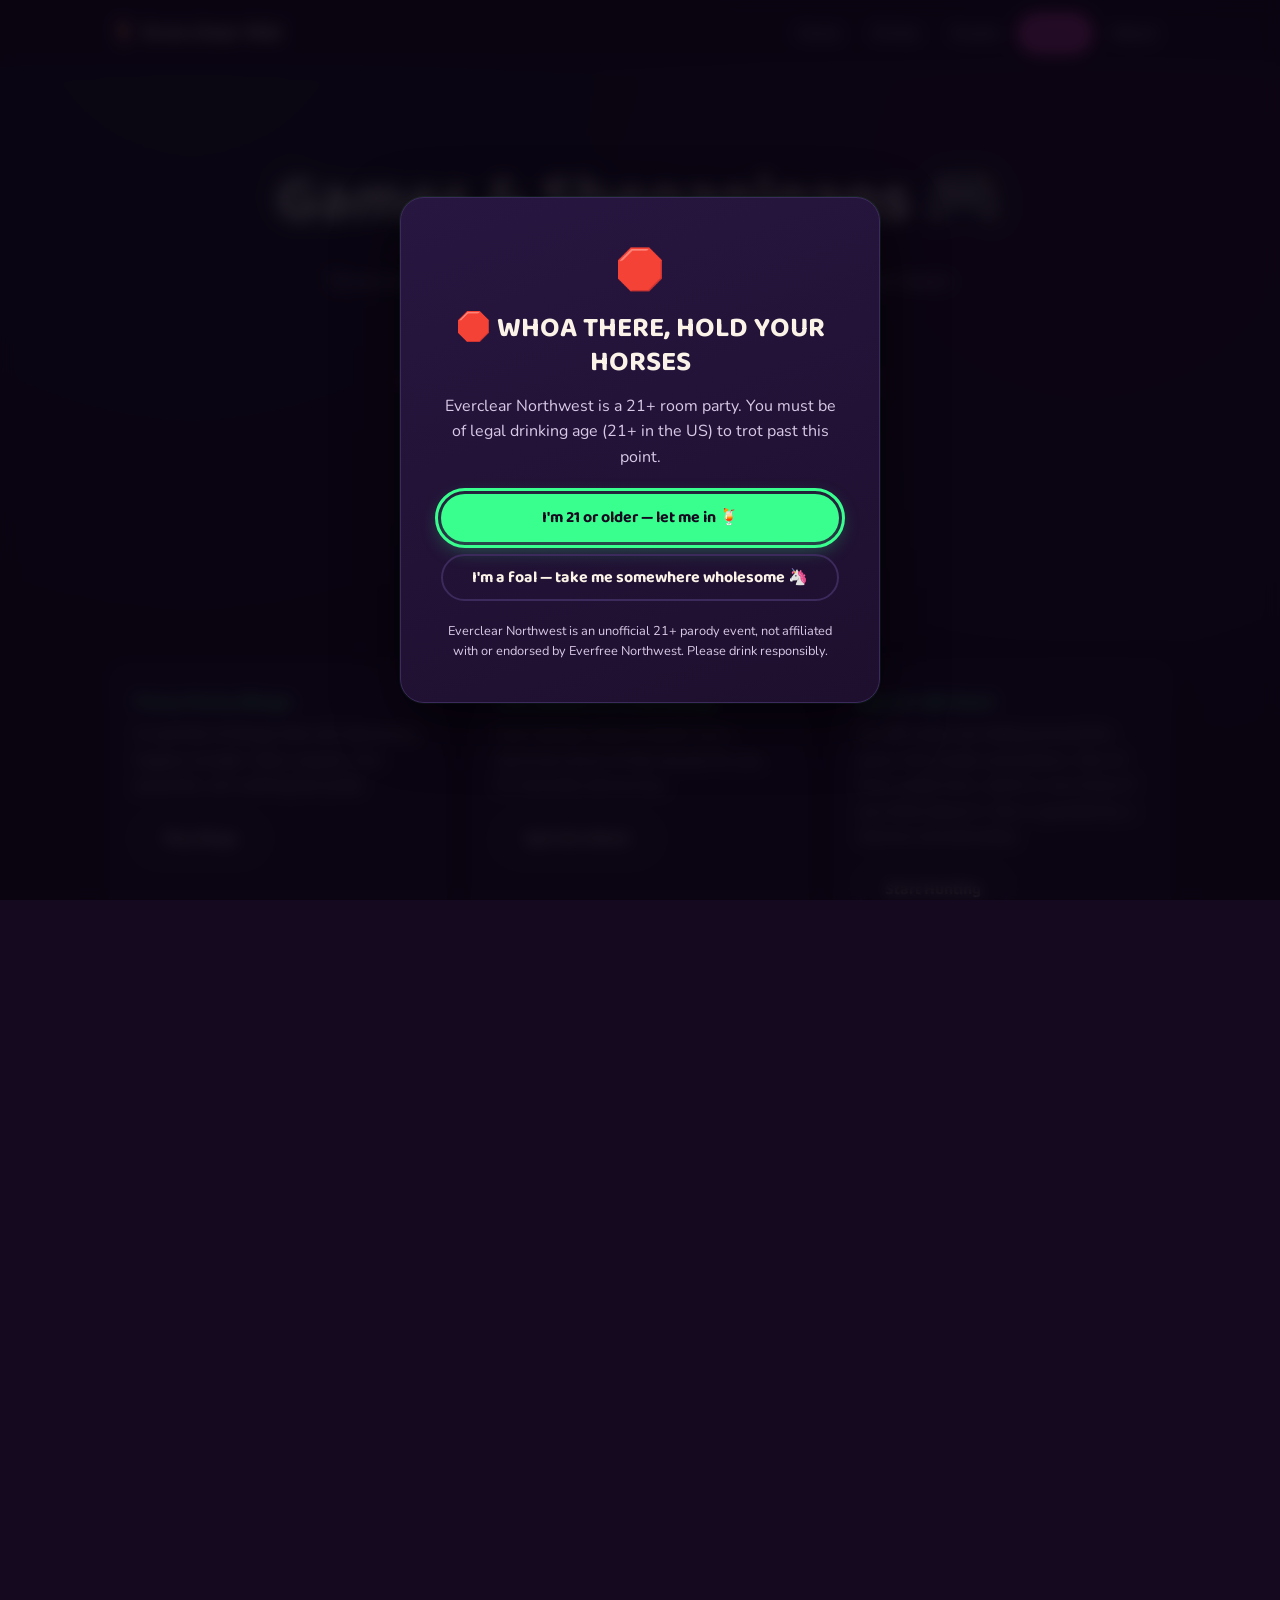
<file: games.html>
<!DOCTYPE html>
<html lang="en">
<head>
  <meta charset="UTF-8">
  <meta name="viewport" content="width=device-width, initial-scale=1.0">
  <title>Games &amp; Shenanigans — Everclear Northwest</title>
  <meta name="description" content="Pony Party Bingo, the Wheel of Friendship, and a Secret QR Hunt — the games hub for Everclear Northwest, Seattle's 21+ My Little Pony room party.">

  <link rel="preconnect" href="https://fonts.googleapis.com">
  <link rel="preconnect" href="https://fonts.gstatic.com" crossorigin>
  <link href="https://fonts.googleapis.com/css2?family=Baloo+2:wght@400..800&family=Nunito:wght@400;600;700&display=swap" rel="stylesheet">

  <link rel="stylesheet" href="css/styles.css">
  <link rel="stylesheet" href="css/party.css">
  <script src="js/agegate.js" defer></script>
  <script src="js/party.js" defer></script>
</head>
<body>

  <header class="site-header">
    <div class="container">
      <a class="logo" href="index.html">🍹 Everclear NW</a>
      <nav class="site-nav">
        <a href="index.html">Home</a>
        <a href="drinks.html">Drinks</a>
        <a href="events.html">Events</a>
        <a href="games.html" aria-current="page">Games</a>
        <a href="about.html">About</a>
      </nav>
    </div>
  </header>

  <main>

    <section class="hero">
      <div class="container">
        <h1 class="hero-title">Games &amp; Shenanigans 🎮</h1>
        <p class="hero-sub">Scanned a mysterious QR code? Congratulations, you've been recruited. Ponies, furries, and Sylveons alike.</p>
        <p class="tagline">No skill required. Some luck helpful. Friendship mandatory.</p>
      </div>
    </section>

    <section class="section">
      <div class="container">
        <h2 class="section-title">Pick Your Chaos</h2>
        <div class="card-grid">
          <div class="card">
            <h3 class="card-title">Pony Party Bingo</h3>
            <p>A card full of things that will absolutely happen tonight. Dab a square, feel powerful, win nothing but pride.</p>
            <a class="btn btn-ghost" href="bingo.html">Play Bingo</a>
          </div>
          <div class="card">
            <h3 class="card-title">The Wheel of Friendship</h3>
            <p>Can't decide what to drink? Let a spinning wheel of fate decide for you. It's basically democracy.</p>
            <a class="btn btn-ghost" href="wheel.html">Spin the Wheel</a>
          </div>
          <div class="card">
            <h3 class="card-title">Secret QR Hunt</h3>
            <p>Six QR codes are hiding around this party. Each leads somewhere. One of them leads here, which is very funny if you think about it. One is guarded by a Sylveon (emotionally).</p>
            <a class="btn btn-ghost" href="events.html">Start Hunting</a>
          </div>
          <div class="card">
            <h3 class="card-title">Hydration Station Speedrun</h3>
            <p>Any% category: walk to the water, drink the water. No glitches, no skips, everypony's a world-record holder.</p>
            <a class="btn btn-ghost" href="events.html">View Category Rules</a>
          </div>
        </div>

        <div class="disclaimer">
          <p>Games here are for giggles. No game on this page ever requires drinking, and none ever will.</p>
          <p>The Designated Sylveon is the final boss and referee of all games, disputes, and vibes. Their word is law.</p>
        </div>

        <p class="tagline">Staff: <a href="qr.html">print the QR posters</a> 🖨️</p>
      </div>
    </section>

  </main>

  <footer class="site-footer">
    <div class="container">
      <p>&copy; Party Ponies Northwest, est. last Tuesday</p>
      <p>Everclear Northwest is a fan-made parody site and private room party. Not affiliated with Everfree Northwest, Pegasi Northwest, or Hasbro. My Little Pony is a trademark of Hasbro.</p>
      <p>21+ only. Pace yourself, drink water, eat something, and look out for your friends. Never let anypony drink and drive.</p>
      <p>Made with Love by Reiuiji 2026.<br>EverClearNW | V1.0.0</p>
    </div>
  </footer>

</body>
</html>
</file>
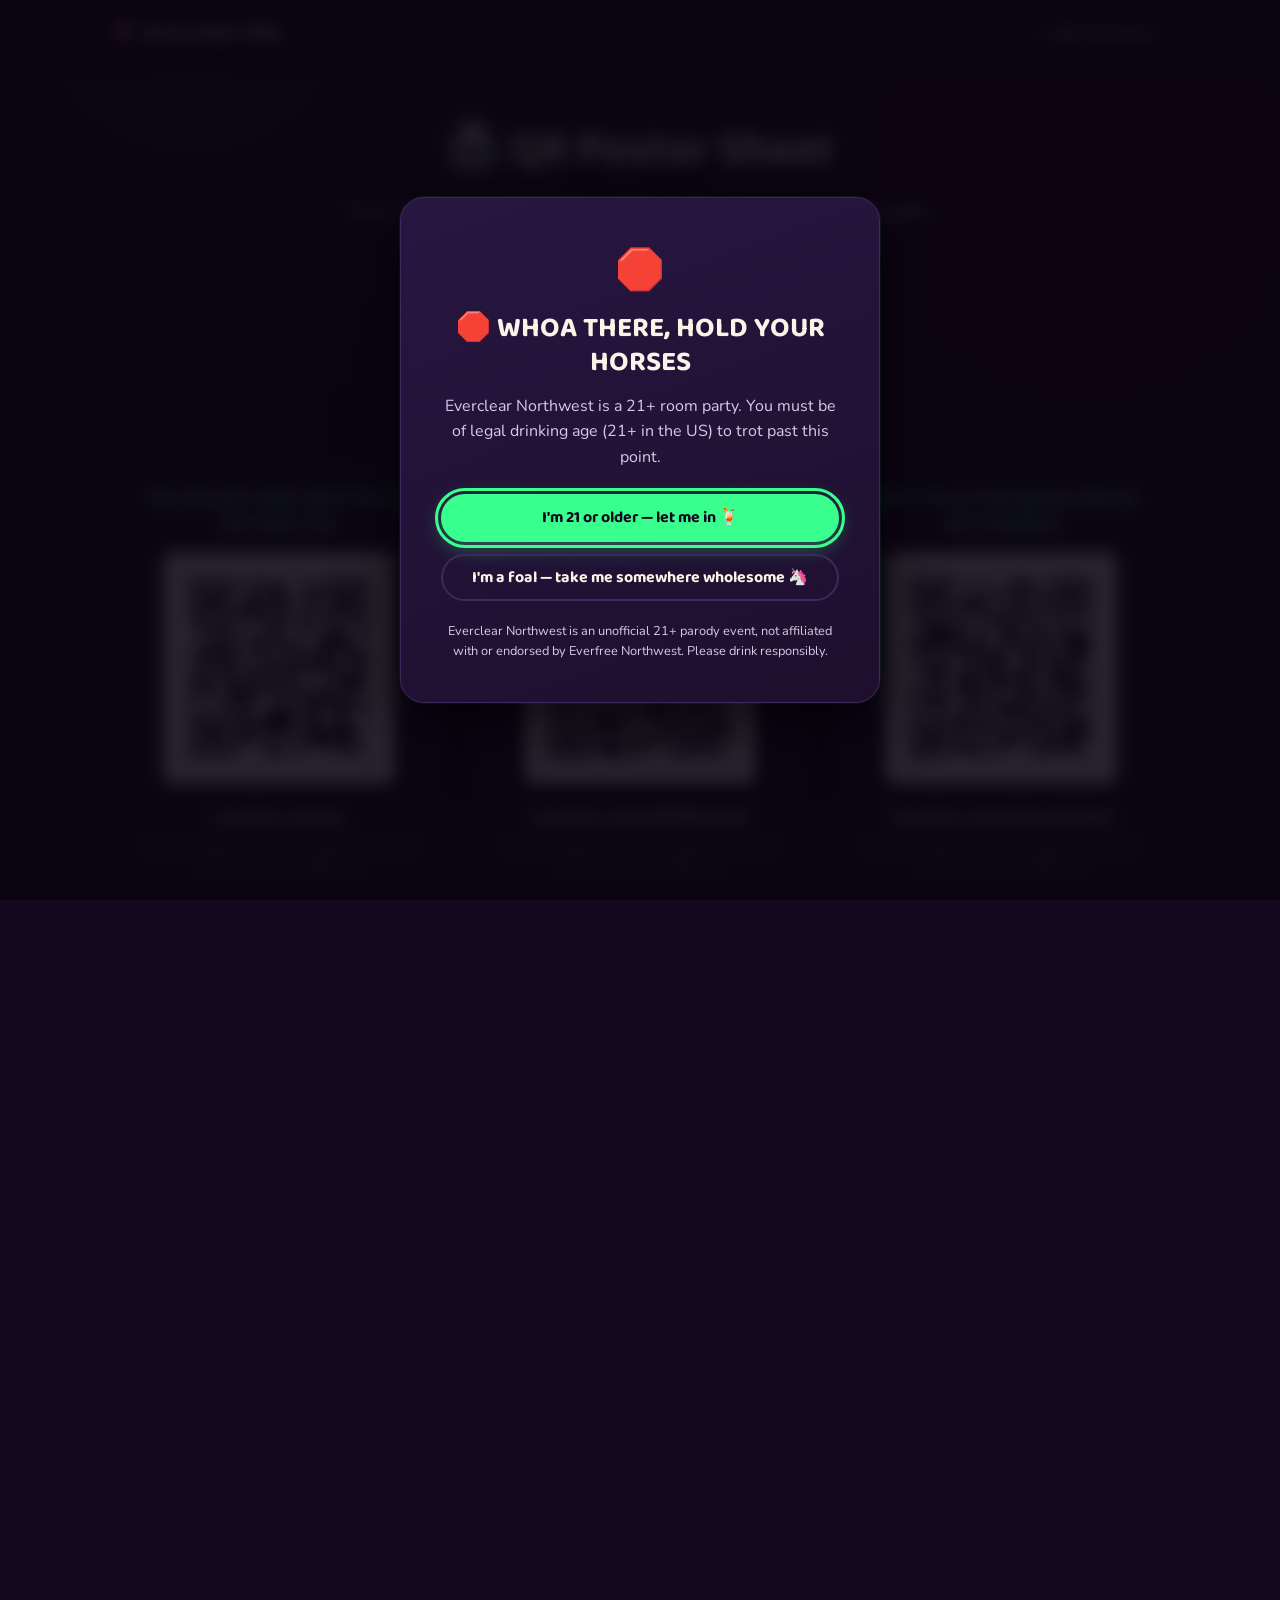
<file: qr.html>
<!DOCTYPE html>
<html lang="en">
<head>
  <meta charset="UTF-8">
  <meta name="viewport" content="width=device-width, initial-scale=1.0">
  <title>QR Poster Sheet — Everclear Northwest</title>
  <meta name="description" content="Staff printable QR poster sheet for Everclear Northwest — six posters linking to the site's pages, ready to tape up around the party.">

  <link rel="preconnect" href="https://fonts.googleapis.com">
  <link rel="preconnect" href="https://fonts.gstatic.com" crossorigin>
  <link href="https://fonts.googleapis.com/css2?family=Baloo+2:wght@400..800&family=Nunito:wght@400;600;700&display=swap" rel="stylesheet">

  <link rel="stylesheet" href="css/styles.css">
  <link rel="stylesheet" href="css/party.css">
  <link rel="stylesheet" href="css/print.css">
  <script src="js/agegate.js" defer></script>
  <script src="js/party.js" defer></script>
</head>
<body>

  <header class="site-header qr-header">
    <div class="container">
      <a class="logo" href="index.html">🍹 Everclear NW</a>
      <nav class="site-nav">
        <a href="games.html">&larr; Back to Games</a>
      </nav>
    </div>
  </header>

  <main>

    <section class="section qr-intro">
      <div class="container">
        <h1 class="hero-title" style="font-size: clamp(1.8rem, 5vw, 2.8rem);">🖨️ QR Poster Sheet</h1>
        <p class="hero-sub">Print this page. Tape the posters where ponies congregate. Watch the magic.</p>
        <button type="button" class="btn btn-primary" onclick="window.print()">🖨️ Print Posters</button>
      </div>
    </section>

    <section class="section qr-posters">
      <div class="container">
        <div class="poster-grid">

          <article class="poster">
            <h2 class="poster-headline">You found a QR code! This is the main one</h2>
            <div class="poster-qr">
              <img src="assets/qr/home.svg" alt="QR code to the Everclear Northwest homepage">
            </div>
            <p class="poster-url">everclear-nw.com</p>
            <p class="poster-fineprint">Everclear Northwest &middot; 21+ room party &middot; Aug 22 &middot; all species welcome &middot; parody site</p>
          </article>

          <article class="poster">
            <h2 class="poster-headline">THIRSTY? 🍹 The Mane Menu awaits</h2>
            <div class="poster-qr">
              <img src="assets/qr/drinks.svg" alt="QR code to the Everclear Northwest drink menu">
            </div>
            <p class="poster-url">everclear-nw.com/drinks.html</p>
            <p class="poster-fineprint">Everclear Northwest &middot; 21+ room party &middot; Aug 22 &middot; all species welcome &middot; parody site</p>
          </article>

          <article class="poster">
            <h2 class="poster-headline">LOST? So is everypony. Here's the schedule</h2>
            <div class="poster-qr">
              <img src="assets/qr/events.svg" alt="QR code to the Everclear Northwest events schedule">
            </div>
            <p class="poster-url">everclear-nw.com/events.html</p>
            <p class="poster-fineprint">Everclear Northwest &middot; 21+ room party &middot; Aug 22 &middot; all species welcome &middot; parody site</p>
          </article>

          <article class="poster">
            <h2 class="poster-headline">BORED? Impossible. But just in case&hellip;</h2>
            <div class="poster-qr">
              <img src="assets/qr/games.svg" alt="QR code to the Everclear Northwest games hub">
            </div>
            <p class="poster-url">everclear-nw.com/games.html</p>
            <p class="poster-fineprint">Everclear Northwest &middot; 21+ room party &middot; Aug 22 &middot; all species welcome &middot; parody site</p>
          </article>

          <article class="poster">
            <h2 class="poster-headline">BINGO, but make it pony</h2>
            <div class="poster-qr">
              <img src="assets/qr/bingo.svg" alt="QR code to Pony Party Bingo">
            </div>
            <p class="poster-url">everclear-nw.com/bingo.html</p>
            <p class="poster-fineprint">Everclear Northwest &middot; 21+ room party &middot; Aug 22 &middot; all species welcome &middot; parody site</p>
          </article>

          <article class="poster">
            <h2 class="poster-headline">Can't decide? Spin the Wheel</h2>
            <div class="poster-qr">
              <img src="assets/qr/wheel.svg" alt="QR code to the Wheel of Friendship">
            </div>
            <p class="poster-url">everclear-nw.com/wheel.html</p>
            <p class="poster-fineprint">Everclear Northwest &middot; 21+ room party &middot; Aug 22 &middot; all species welcome &middot; parody site</p>
          </article>

          <article class="poster">
            <h2 class="poster-headline">Soft souls scan here 🎀</h2>
            <div class="poster-qr">
              <img src="assets/qr/pastel.svg" alt="QR code to switch Everclear Northwest into pastel mode">
            </div>
            <p class="poster-url">everclear-nw.com/?mode=pastel</p>
            <p class="poster-subline">Same party, pastel edition. Sylveon-approved.</p>
            <p class="poster-fineprint">Everclear Northwest &middot; 21+ room party &middot; Aug 22 &middot; all species welcome &middot; parody site</p>
          </article>

        </div>
      </div>
    </section>

  </main>

  <footer class="site-footer">
    <div class="container">
      <p>&copy; Party Ponies Northwest, est. last Tuesday</p>
      <p>Everclear Northwest is a fan-made parody site and private room party. Not affiliated with Everfree Northwest, Pegasi Northwest, or Hasbro. My Little Pony is a trademark of Hasbro.</p>
      <p>21+ only. Pace yourself, drink water, eat something, and look out for your friends. Never let anypony drink and drive.</p>
      <p>Made with Love by Reiuiji 2026.<br>EverClearNW | V1.0.0</p>
    </div>
  </footer>

</body>
</html>
</file>
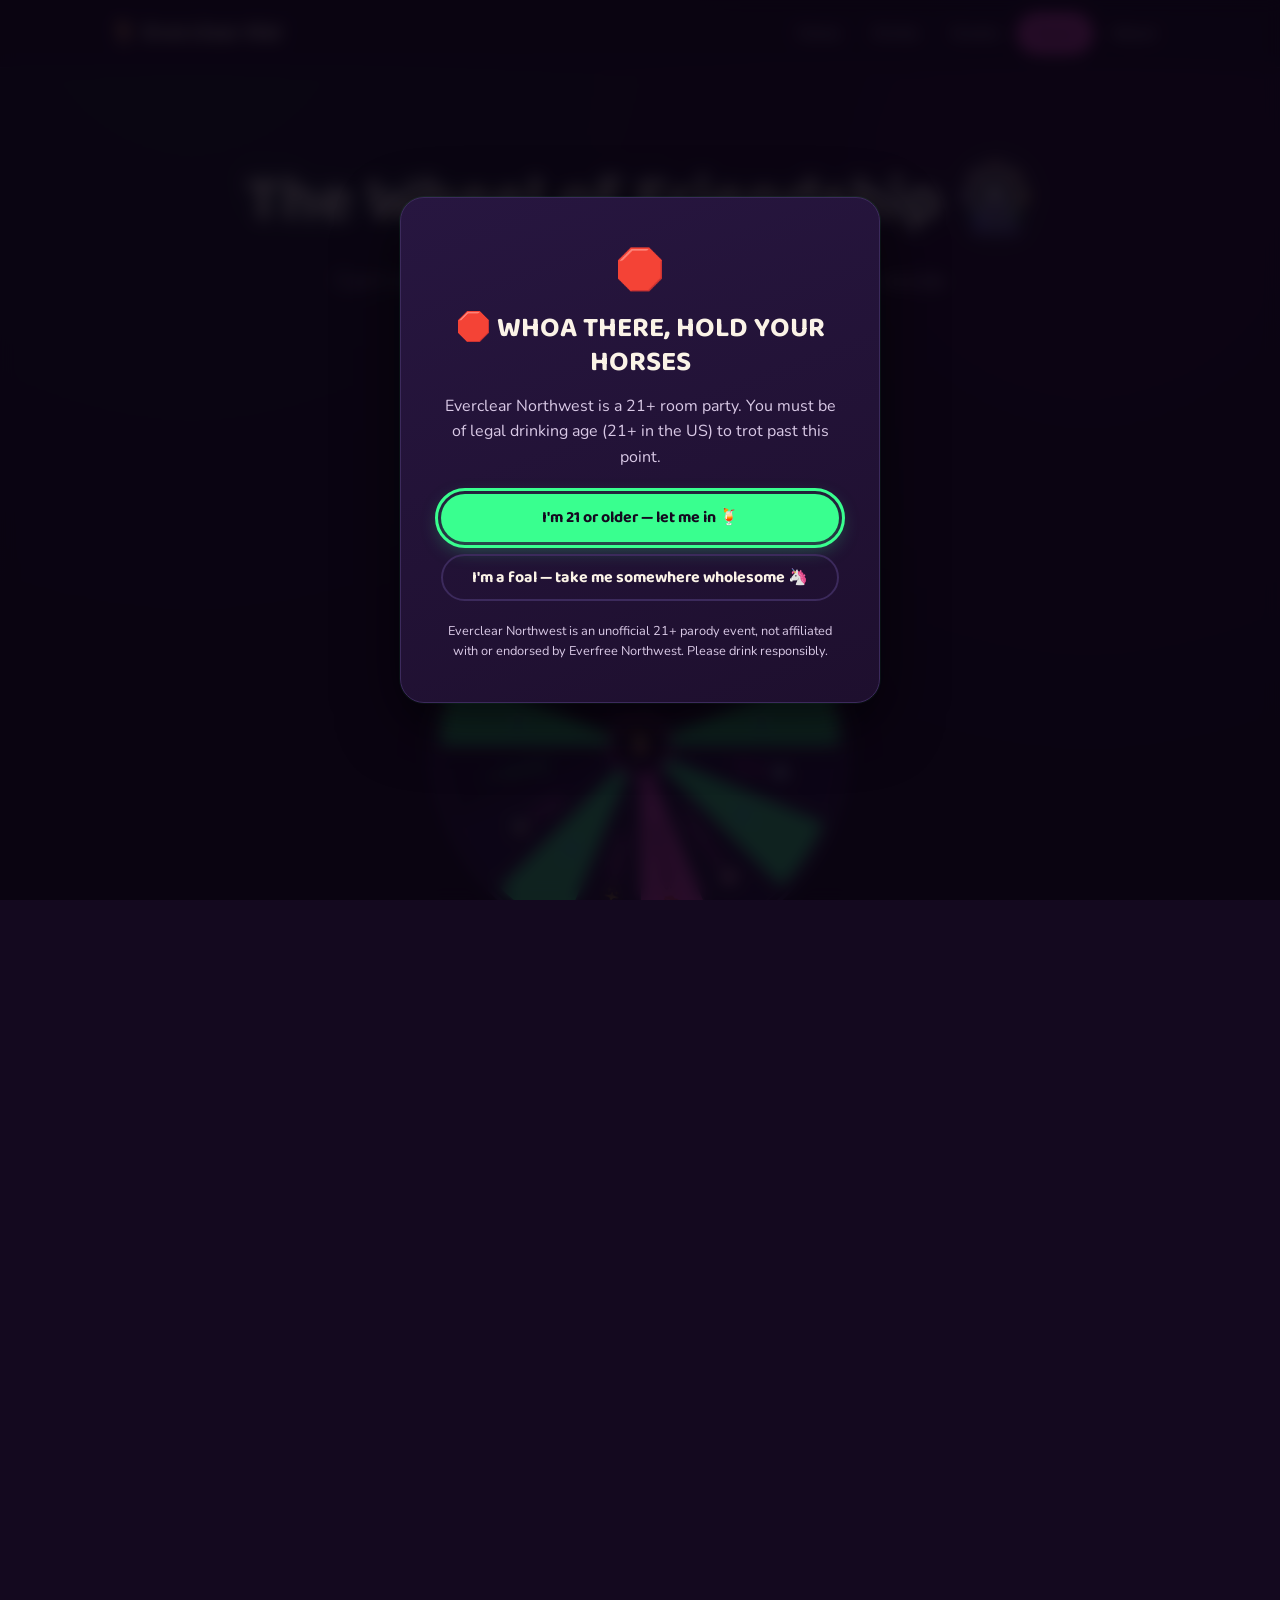
<file: wheel.html>
<!DOCTYPE html>
<html lang="en">
<head>
  <meta charset="UTF-8">
  <meta name="viewport" content="width=device-width, initial-scale=1.0">
  <title>The Wheel of Friendship — Everclear Northwest</title>
  <meta name="description" content="Can't decide what's next? Spin the Wheel of Friendship for a randomly-suggested Everclear Northwest cocktail, mocktail, snack break, or water. 21+ only.">

  <link rel="preconnect" href="https://fonts.googleapis.com">
  <link rel="preconnect" href="https://fonts.gstatic.com" crossorigin>
  <link href="https://fonts.googleapis.com/css2?family=Baloo+2:wght@400..800&family=Nunito:wght@400;600;700&display=swap" rel="stylesheet">

  <link rel="stylesheet" href="css/styles.css">
  <link rel="stylesheet" href="css/party.css">
  <script src="js/agegate.js" defer></script>
  <script src="js/party.js" defer></script>
  <script src="js/wheel.js" defer></script>

  <style>
    .wheel-section {
      display: flex;
      flex-direction: column;
      align-items: center;
      gap: 24px;
    }

    .wheel-wrap {
      position: relative;
      width: min(85vw, 420px);
      max-width: 420px;
    }

    .wheel-pointer {
      position: absolute;
      top: -6px;
      left: 50%;
      transform: translateX(-50%);
      width: 0;
      height: 0;
      border-left: 18px solid transparent;
      border-right: 18px solid transparent;
      border-top: 28px solid var(--ecnw-pink);
      filter: drop-shadow(0 4px 10px var(--ecnw-pink-glow));
      z-index: 3;
    }

    .wheel-disc {
      display: block;
      width: 100%;
      aspect-ratio: 1 / 1;
      border-radius: 50%;
      border: 4px solid var(--ecnw-border);
      background: var(--ecnw-bg-alt);
      box-shadow: var(--ecnw-shadow);
      padding: 0;
      cursor: pointer;
      overflow: hidden;
    }

    .wheel-disc:hover {
      border-color: var(--ecnw-green);
    }

    .wheel-disc:focus-visible {
      outline: 3px solid var(--ecnw-green);
      outline-offset: 4px;
    }

    .wheel-disc:disabled {
      cursor: not-allowed;
      opacity: 0.9;
    }

    .wheel-mount {
      width: 100%;
      height: 100%;
      border-radius: 50%;
    }

    .wheel-svg {
      display: block;
      width: 100%;
      height: 100%;
      will-change: transform;
    }

    .wheel-label {
      font-family: var(--ecnw-font-body);
      font-weight: 700;
      font-size: 13px;
    }

    .wheel-hub-icon {
      font-size: 26px;
    }

    .spin-btn {
      font-size: 1.25rem;
      padding: 16px 48px;
      min-height: 56px;
      min-width: 220px;
    }

    .spin-btn:disabled {
      opacity: 0.6;
      cursor: not-allowed;
      transform: none;
    }

    .result-card {
      width: min(85vw, 420px);
      max-width: 420px;
      background: var(--ecnw-bg-raised);
      border: 1px solid var(--ecnw-border);
      border-radius: var(--ecnw-radius);
      box-shadow: var(--ecnw-shadow);
      padding: 24px;
      text-align: center;
      opacity: 0;
      transform: translateY(8px);
      transition: opacity 0.5s ease, transform 0.5s ease;
    }

    .result-card.is-visible {
      opacity: 1;
      transform: translateY(0);
    }

    .result-eyebrow {
      font-family: var(--ecnw-font-heading);
      color: var(--ecnw-cream-faint);
      text-transform: uppercase;
      letter-spacing: 0.08em;
      font-size: 0.8rem;
      margin: 0 0 8px;
    }

    .result-title {
      font-family: var(--ecnw-font-heading);
      color: var(--ecnw-green);
      font-size: 1.6rem;
      margin: 0 0 12px;
    }

    .result-pun {
      color: var(--ecnw-cream-dim);
      margin: 0 0 16px;
    }

    .result-link {
      display: inline-block;
    }

    @media (max-width: 420px) {
      .wheel-label {
        font-size: 11px;
      }

      .spin-btn {
        width: 100%;
        min-width: 0;
      }
    }
  </style>
</head>
<body>

  <header class="site-header">
    <div class="container">
      <a class="logo" href="index.html">🍹 Everclear NW</a>
      <nav class="site-nav">
        <a href="index.html">Home</a>
        <a href="drinks.html">Drinks</a>
        <a href="events.html">Events</a>
        <a href="games.html" aria-current="page">Games</a>
        <a href="about.html">About</a>
      </nav>
    </div>
  </header>

  <main>

    <section class="hero">
      <div class="container">
        <h1 class="hero-title">The Wheel of Friendship 🎡</h1>
        <p class="hero-sub">Can't decide what's next? Let the magic of probability decide for you.</p>
      </div>
    </section>

    <section class="section">
      <div class="container wheel-section">

        <div class="wheel-wrap">
          <div class="wheel-pointer" aria-hidden="true"></div>
          <button type="button" id="wheelBtn" class="wheel-disc" aria-label="Spin the Wheel of Friendship">
            <span id="wheelMount" class="wheel-mount"></span>
          </button>
        </div>

        <button type="button" id="spinBtn" class="btn btn-primary spin-btn">SPIN</button>

        <div id="resultCard" class="result-card" aria-live="polite" hidden>
          <p class="result-eyebrow">The Wheel Has Spoken</p>
          <h2 id="resultTitle" class="result-title"></h2>
          <p id="resultPun" class="result-pun"></p>
          <a id="resultLink" class="btn btn-ghost result-link" href="drinks.html" hidden>Recipe on the Mane Menu →</a>
        </div>

        <div class="disclaimer">
          <p>The Wheel suggests. You decide. The Wheel also loves suggesting water — the Wheel is wise. One spin per decision; the Wheel does not do double-or-nothing.</p>
        </div>

      </div>
    </section>

  </main>

  <footer class="site-footer">
    <div class="container">
      <p>&copy; Party Ponies Northwest, est. last Tuesday</p>
      <p>Everclear Northwest is a fan-made parody site and private room party. Not affiliated with Everfree Northwest, Pegasi Northwest, or Hasbro. My Little Pony is a trademark of Hasbro.</p>
      <p>21+ only. Pace yourself, drink water, eat something, and look out for your friends. Never let anypony drink and drive.</p>
      <p>Made with Love by Reiuiji 2026.<br>EverClearNW | V1.0.0</p>
    </div>
  </footer>

</body>
</html>
</file>
<file: css/styles.css>
/* =========================================================================
   Everclear Northwest — site stylesheet
   A loving 21+ parody of a certain Seattle pony convention.
   Dark night-party theme: deep purple/near-black + neon green + hot pink.
   ========================================================================= */

:root {
  /* Palette */
  --ecnw-bg: #14091f;
  --ecnw-bg-alt: #1e0f2e;
  --ecnw-bg-raised: #271640;
  --ecnw-bg-raised-hover: #33205280;
  --ecnw-border: #3c2a5c;
  --ecnw-border-soft: #2a1a44;

  --ecnw-green: #39ff8f;
  --ecnw-green-dim: #21b869;
  --ecnw-green-glow: rgba(57, 255, 143, 0.35);

  --ecnw-pink: #ff4fd8;
  --ecnw-pink-dim: #d92eb3;
  --ecnw-pink-glow: rgba(255, 79, 216, 0.35);

  --ecnw-cream: #fbf3e7;
  --ecnw-cream-dim: #d9c9e6;
  --ecnw-cream-faint: #b8a6cb;

  --ecnw-warn-bg: #3a0f14;
  --ecnw-warn-border: #ff4f6d;
  --ecnw-warn-text: #ffd0d9;

  /* Type */
  --ecnw-font-heading: "Baloo 2", "Comic Sans MS", system-ui, sans-serif;
  --ecnw-font-body: "Nunito", system-ui, -apple-system, "Segoe UI", sans-serif;

  /* Layout */
  --ecnw-max-width: 1100px;
  --ecnw-radius: 16px;
  --ecnw-radius-sm: 10px;
  --ecnw-radius-lg: 24px;
  --ecnw-shadow: 0 10px 30px rgba(0, 0, 0, 0.45);
  --ecnw-header-h: 68px;
}

/* -------------------------------------------------------------------------
   Reset / base
   ------------------------------------------------------------------------- */

*,
*::before,
*::after {
  box-sizing: border-box;
}

html {
  -webkit-text-size-adjust: 100%;
  scroll-behavior: smooth;
}

body {
  margin: 0;
  background: var(--ecnw-bg);
  color: var(--ecnw-cream);
  font-family: var(--ecnw-font-body);
  font-size: 1rem;
  line-height: 1.6;
  min-height: 100vh;
  background-image:
    radial-gradient(circle at 15% 0%, rgba(57, 255, 143, 0.08), transparent 45%),
    radial-gradient(circle at 85% 20%, rgba(255, 79, 216, 0.08), transparent 45%);
  background-attachment: fixed;
}

img,
svg {
  max-width: 100%;
  display: block;
}

h1,
h2,
h3,
h4 {
  font-family: var(--ecnw-font-heading);
  line-height: 1.2;
  margin: 0 0 0.5em;
  color: var(--ecnw-cream);
}

p {
  margin: 0 0 1em;
}

ul,
ol {
  margin: 0 0 1em;
  padding-left: 1.3em;
}

a {
  color: var(--ecnw-green);
  text-decoration-color: var(--ecnw-green-glow);
  text-underline-offset: 3px;
}

a:hover {
  color: var(--ecnw-pink);
}

:focus-visible {
  outline: 3px solid var(--ecnw-green);
  outline-offset: 3px;
  border-radius: 4px;
}

::selection {
  background: var(--ecnw-pink);
  color: var(--ecnw-bg);
}

/* -------------------------------------------------------------------------
   Layout helpers
   ------------------------------------------------------------------------- */

.container {
  max-width: var(--ecnw-max-width);
  margin-inline: auto;
  padding-inline: 1.25rem;
}

/* -------------------------------------------------------------------------
   Header / nav
   ------------------------------------------------------------------------- */

.site-header {
  position: sticky;
  top: 0;
  z-index: 500;
  min-height: var(--ecnw-header-h);
  display: flex;
  align-items: center;
  background: rgba(20, 9, 31, 0.85);
  backdrop-filter: blur(10px);
  -webkit-backdrop-filter: blur(10px);
  border-bottom: 1px solid var(--ecnw-border-soft);
}

.site-header .container {
  display: flex;
  align-items: center;
  justify-content: space-between;
  gap: 1rem;
  flex-wrap: wrap;
  padding-block: 0.75rem;
  width: 100%;
}

.logo {
  font-family: var(--ecnw-font-heading);
  font-size: 1.4rem;
  font-weight: 700;
  color: var(--ecnw-cream);
  text-decoration: none;
  letter-spacing: 0.02em;
  display: inline-flex;
  align-items: center;
  gap: 0.4em;
}

.logo:hover {
  color: var(--ecnw-green);
}

.logo .logo-accent {
  color: var(--ecnw-green);
}

.site-nav {
  display: flex;
  flex-wrap: wrap;
  gap: 0.25rem;
  list-style: none;
  margin: 0;
  padding: 0;
}

.site-nav a {
  display: inline-block;
  padding: 0.5rem 0.9rem;
  border-radius: 999px;
  color: var(--ecnw-cream-dim);
  text-decoration: none;
  font-weight: 700;
  font-size: 0.95rem;
  transition: background-color 0.15s ease, color 0.15s ease;
}

.site-nav a:hover {
  color: var(--ecnw-bg);
  background: var(--ecnw-green);
}

.site-nav a[aria-current="page"] {
  color: var(--ecnw-bg);
  background: var(--ecnw-pink);
}

/* -------------------------------------------------------------------------
   Hero
   ------------------------------------------------------------------------- */

.hero {
  text-align: center;
  padding-block: clamp(3rem, 8vw, 6rem);
  position: relative;
  overflow: hidden;
}

.hero-title {
  font-size: clamp(2.2rem, 6vw, 4rem);
  margin-bottom: 0.35em;
  text-shadow: 0 0 24px var(--ecnw-green-glow);
}

.hero-title .accent {
  color: var(--ecnw-green);
}

.hero-sub {
  font-size: clamp(1.05rem, 2.5vw, 1.4rem);
  color: var(--ecnw-cream-dim);
  max-width: 640px;
  margin: 0 auto 1.5em;
}

.tagline {
  display: inline-block;
  font-family: var(--ecnw-font-heading);
  font-size: clamp(0.95rem, 2vw, 1.15rem);
  color: var(--ecnw-pink);
  letter-spacing: 0.03em;
  margin-bottom: 1em;
}

/* -------------------------------------------------------------------------
   Buttons
   ------------------------------------------------------------------------- */

.btn {
  display: inline-flex;
  align-items: center;
  justify-content: center;
  gap: 0.5em;
  font-family: var(--ecnw-font-heading);
  font-weight: 700;
  font-size: 1rem;
  padding: 0.75em 1.6em;
  border-radius: 999px;
  border: 2px solid transparent;
  cursor: pointer;
  text-decoration: none;
  line-height: 1.2;
  transition: transform 0.12s ease, box-shadow 0.12s ease, background-color 0.12s ease, color 0.12s ease;
}

.btn:hover {
  transform: translateY(-2px);
}

.btn:active {
  transform: translateY(0);
}

.btn-primary {
  background: var(--ecnw-green);
  color: var(--ecnw-bg);
  box-shadow: 0 6px 20px var(--ecnw-green-glow);
}

.btn-primary:hover {
  background: var(--ecnw-cream);
  color: var(--ecnw-bg);
  box-shadow: 0 10px 26px var(--ecnw-green-glow);
}

.btn-ghost {
  background: transparent;
  color: var(--ecnw-cream);
  border-color: var(--ecnw-border);
}

.btn-ghost:hover {
  border-color: var(--ecnw-pink);
  color: var(--ecnw-pink);
}

/* -------------------------------------------------------------------------
   Sections
   ------------------------------------------------------------------------- */

.section {
  padding-block: clamp(2.5rem, 6vw, 4.5rem);
}

.section-title {
  font-size: clamp(1.6rem, 4vw, 2.4rem);
  text-align: center;
  margin-bottom: 0.9em;
}

.section-title .accent {
  color: var(--ecnw-pink);
}

/* -------------------------------------------------------------------------
   Cards
   ------------------------------------------------------------------------- */

.card-grid {
  display: grid;
  grid-template-columns: repeat(auto-fit, minmax(250px, 1fr));
  gap: 1.5rem;
}

.card {
  background: var(--ecnw-bg-alt);
  border: 1px solid var(--ecnw-border-soft);
  border-radius: var(--ecnw-radius);
  padding: 1.5rem;
  box-shadow: var(--ecnw-shadow);
  transition: border-color 0.15s ease, transform 0.15s ease;
}

.card:hover {
  border-color: var(--ecnw-green);
  transform: translateY(-3px);
}

.card-title {
  font-size: 1.25rem;
  color: var(--ecnw-green);
  margin-bottom: 0.4em;
}

.card p:last-child {
  margin-bottom: 0;
}

/* -------------------------------------------------------------------------
   Badges
   ------------------------------------------------------------------------- */

.badge {
  display: inline-flex;
  align-items: center;
  gap: 0.35em;
  font-family: var(--ecnw-font-heading);
  font-size: 0.8rem;
  font-weight: 700;
  letter-spacing: 0.03em;
  padding: 0.3em 0.8em;
  border-radius: 999px;
  background: var(--ecnw-bg-raised);
  color: var(--ecnw-green);
  border: 1px solid var(--ecnw-green-dim);
}

.badge-strong {
  background: var(--ecnw-warn-bg);
  color: var(--ecnw-warn-text);
  border-color: var(--ecnw-warn-border);
  box-shadow: 0 0 14px rgba(255, 79, 109, 0.25);
}

/* -------------------------------------------------------------------------
   Tables
   ------------------------------------------------------------------------- */

.table-wrap {
  overflow-x: auto;
  border-radius: var(--ecnw-radius);
  border: 1px solid var(--ecnw-border-soft);
}

.table {
  width: 100%;
  border-collapse: collapse;
  min-width: 480px;
  background: var(--ecnw-bg-alt);
}

.table caption {
  caption-side: top;
  text-align: left;
  font-family: var(--ecnw-font-heading);
  padding: 0.75rem 1rem;
  color: var(--ecnw-cream-dim);
}

.table th,
.table td {
  text-align: left;
  padding: 0.85rem 1rem;
  border-bottom: 1px solid var(--ecnw-border-soft);
  font-size: 0.95rem;
}

.table thead th {
  font-family: var(--ecnw-font-heading);
  color: var(--ecnw-bg);
  background: var(--ecnw-green);
  white-space: nowrap;
}

.table tbody tr:hover {
  background: rgba(255, 79, 216, 0.06);
}

.table tbody tr:last-child td {
  border-bottom: none;
}

/* -------------------------------------------------------------------------
   Disclaimer callout
   ------------------------------------------------------------------------- */

.disclaimer {
  background: var(--ecnw-warn-bg);
  border: 1px solid var(--ecnw-warn-border);
  border-left-width: 6px;
  border-radius: var(--ecnw-radius-sm);
  padding: 1.25rem 1.5rem;
  color: var(--ecnw-warn-text);
  margin-block: 1.5rem;
}

.disclaimer strong,
.disclaimer b {
  color: var(--ecnw-cream);
}

.disclaimer :last-child {
  margin-bottom: 0;
}

/* -------------------------------------------------------------------------
   Footer
   ------------------------------------------------------------------------- */

.site-footer {
  border-top: 1px solid var(--ecnw-border-soft);
  padding-block: 2rem;
  margin-top: 3rem;
  color: var(--ecnw-cream-faint);
  font-size: 0.9rem;
  text-align: center;
}

.site-footer a {
  color: var(--ecnw-cream-faint);
}

.site-footer a:hover {
  color: var(--ecnw-green);
}

.site-footer .footer-links {
  display: flex;
  justify-content: center;
  gap: 1rem;
  flex-wrap: wrap;
  list-style: none;
  padding: 0;
  margin: 0.75rem 0 0;
}

/* =========================================================================
   Age gate
   ========================================================================= */

html.ecnw-lock,
html.ecnw-lock body {
  overflow: hidden;
  height: 100%;
}

.age-gate {
  position: fixed;
  inset: 0;
  z-index: 999999;
  display: flex;
  align-items: center;
  justify-content: center;
  padding: 1.25rem;
  background: rgba(10, 4, 17, 0.88);
  backdrop-filter: blur(8px);
  -webkit-backdrop-filter: blur(8px);
  animation: ecnw-fade-in 0.25s ease both;
}

@keyframes ecnw-fade-in {
  from {
    opacity: 0;
  }
  to {
    opacity: 1;
  }
}

.age-gate-panel {
  width: min(480px, 100%);
  background: linear-gradient(160deg, var(--ecnw-bg-raised), var(--ecnw-bg-alt));
  border: 1px solid var(--ecnw-border);
  border-radius: var(--ecnw-radius-lg);
  padding: clamp(1.5rem, 4vw, 2.5rem);
  text-align: center;
  box-shadow: 0 20px 60px rgba(0, 0, 0, 0.6), 0 0 0 1px rgba(57, 255, 143, 0.08);
}

.age-gate-icon {
  font-size: 2.5rem;
  margin-bottom: 0.25em;
}

.age-gate-panel h2 {
  font-size: clamp(1.35rem, 4vw, 1.75rem);
  margin-bottom: 0.5em;
}

.age-gate-panel p {
  color: var(--ecnw-cream-dim);
  margin-bottom: 1.5em;
}

.age-gate-actions {
  display: flex;
  flex-direction: column;
  gap: 0.75rem;
}

.age-gate-actions .btn {
  width: 100%;
}

.age-gate-fineprint {
  margin-top: 1.25rem;
  font-size: 0.8rem;
  color: var(--ecnw-cream-faint);
}

.age-gate-fineprint p {
  margin-bottom: 0;
}

/* -------------------------------------------------------------------------
   Responsive tweaks
   ------------------------------------------------------------------------- */

@media (max-width: 640px) {
  .site-header .container {
    justify-content: center;
    text-align: center;
  }

  .site-nav {
    justify-content: center;
    width: 100%;
  }
}
</file>
<file: css/party.css>
/*
 * Everclear Northwest — party effects styling
 * Companion to js/party.js. Only touches elements this file introduces,
 * plus the single documented exception: .vibe-line inside the footer.
 */

.ecnw-confetti-canvas {
  position: fixed;
  top: 0;
  left: 0;
  width: 100%;
  height: 100%;
  pointer-events: none;
  z-index: 99999;
}

.ecnw-confetti-reduced {
  position: fixed;
  top: 0;
  left: 0;
  width: 100%;
  height: 100%;
  display: flex;
  align-items: center;
  justify-content: center;
  font-size: 3rem;
  pointer-events: none;
  z-index: 99999;
  animation: ecnw-fade-in-out 0.9s ease both;
}

@keyframes ecnw-fade-in-out {
  0% {
    opacity: 0;
  }
  20% {
    opacity: 1;
  }
  80% {
    opacity: 1;
  }
  100% {
    opacity: 0;
  }
}

.ecnw-pony-rain {
  position: fixed;
  top: 0;
  left: 0;
  width: 100%;
  height: 100%;
  overflow: hidden;
  pointer-events: none;
  z-index: 99999;
}

.ecnw-pony-drop {
  position: absolute;
  top: -10vh;
  line-height: 1;
  animation-name: ecnw-pony-fall;
  animation-timing-function: linear;
  animation-fill-mode: forwards;
  will-change: transform, opacity;
}

@keyframes ecnw-pony-fall {
  0% {
    transform: translateY(0) rotate(0deg);
    opacity: 0;
  }
  10% {
    opacity: 1;
  }
  90% {
    opacity: 1;
  }
  100% {
    transform: translateY(115vh) rotate(45deg);
    opacity: 0;
  }
}

.ecnw-tap-sparkle {
  position: fixed;
  transform: translate(-50%, -50%);
  pointer-events: none;
  font-size: 1.1rem;
  z-index: 99999;
  animation: ecnw-sparkle-pop 0.7s ease-out forwards;
}

@keyframes ecnw-sparkle-pop {
  0% {
    transform: translate(-50%, -50%) scale(0.4);
    opacity: 1;
  }
  60% {
    transform: translate(-50%, -50%) scale(1.15);
    opacity: 1;
  }
  100% {
    transform: translate(-50%, -60%) scale(0.8);
    opacity: 0;
  }
}

.vibe-line {
  margin-top: 0.5em;
  font-size: 0.85rem;
  font-style: italic;
  color: var(--ecnw-green, #39ff8f);
}

/* =========================================================================
   Pastel theme — true pastels + dark ink
   Toggled via window.ecnwParty.setTheme("pastel" | "night"), which adds
   or removes html.ecnw-pastel. Every rule below is scoped under that
   class, so the default night theme in css/styles.css stays byte-identical
   when the class is absent.

   Engineering approach: the required accents, pastel blue #A7C7E7 and
   pastel pink #FFC5D3, are both far too light to work as text (≈1.4–1.6:1
   on the cream background) and unreadable under cream-colored text on top
   of them. So this is NOT "dark accents, light text on accents" like the
   previous (Sylveon) pass — it's "pastel surfaces, dark ink on everything":
     - --ecnw-green/--ecnw-pink stay literally #A7C7E7 / #FFC5D3 and are
       used only as flat, unlabeled BACKGROUND fills (buttons, active-nav
       pill, table header, bingo marked/free cells, bingo banner) — every
       place css/styles.css (and the bingo.html / wheel.html page-specific
       <style> blocks, which this file cannot edit but can override via
       matching class selectors) sets `color: var(--ecnw-bg)` on top of
       one of these is overridden below to `color: var(--ecnw-cream)`
       (navy ink), which clears 8.7:1+.
     - Every place --ecnw-green/--ecnw-pink is used AS TEXT (links, logo
       accent, hero/section accents, card/result titles, tagline, badge
       text, footer hover, focus outline, instruction headings, this
       file's own .vibe-line) is overridden to a muted DEEP-pastel "ink"
       derived from the same hue — dusty blue #3f6489 (5.78:1 on bg) and
       dusty rose #a34d68 (5.14:1 on bg) — soft/desaturated rather than
       neon, but readable.
   Full computed contrast ratios are in the verification report.
   ========================================================================= */

html.ecnw-pastel {
  --ecnw-bg: #fdf6f1;
  --ecnw-bg-alt: #fdedf3;
  --ecnw-bg-raised: #eaf4fb;
  --ecnw-bg-raised-hover: #dbe9f7b3;
  --ecnw-border: #eec9de;
  --ecnw-border-soft: #f8e4ee;

  --ecnw-green: #a7c7e7;
  --ecnw-green-dim: #8fb5dd;
  --ecnw-green-glow: rgba(167, 199, 231, 0.35);

  --ecnw-pink: #ffc5d3;
  --ecnw-pink-dim: #f3a9bd;
  --ecnw-pink-glow: rgba(255, 197, 211, 0.35);

  --ecnw-cream: #1b2340;
  --ecnw-cream-dim: #35406b;
  --ecnw-cream-faint: #5b6690;

  --ecnw-warn-bg: #fde3ea;
  --ecnw-warn-border: #f0a8bb;
  --ecnw-warn-text: #7a1330;

  --ecnw-shadow: 0 10px 30px rgba(150, 130, 180, 0.16);
}

/* Two muted "ink" shades used only where --ecnw-green/--ecnw-pink would
   otherwise be read as text — see the block comment above. */
html.ecnw-pastel {
  --ecnw-ink-blue: #3f6489;
  --ecnw-ink-rose: #a34d68;
}

/* -------------------------------------------------------------------------
   Hardcoded (non-token) colors from css/styles.css that need a pastel-
   appropriate equivalent so nothing reads as broken.
   ------------------------------------------------------------------------- */

html.ecnw-pastel body {
  background-image:
    radial-gradient(circle at 15% 0%, rgba(255, 197, 211, 0.12), transparent 45%),
    radial-gradient(circle at 85% 20%, rgba(167, 199, 231, 0.12), transparent 45%);
}

html.ecnw-pastel .site-header {
  background: rgba(253, 246, 241, 0.85);
}

html.ecnw-pastel .badge-strong {
  box-shadow: 0 0 14px rgba(240, 168, 187, 0.25);
}

html.ecnw-pastel .table tbody tr:hover {
  background: rgba(255, 197, 211, 0.14);
}

html.ecnw-pastel .age-gate-panel {
  box-shadow: 0 20px 60px rgba(120, 100, 140, 0.2), 0 0 0 1px rgba(167, 199, 231, 0.2);
}

/* -------------------------------------------------------------------------
   Accent-as-TEXT overrides (dusty-blue / dusty-rose ink, ≥4.5:1 on bg).
   Covers css/styles.css plus the page-specific <style> blocks in
   bingo.html and wheel.html, reached here by their class names since
   this file cannot edit those pages directly.
   ------------------------------------------------------------------------- */

html.ecnw-pastel a,
html.ecnw-pastel .logo:hover,
html.ecnw-pastel .logo .logo-accent,
html.ecnw-pastel .hero-title .accent,
html.ecnw-pastel .card-title,
html.ecnw-pastel .badge,
html.ecnw-pastel .site-footer a:hover,
html.ecnw-pastel .result-title,
html.ecnw-pastel .bingo-instructions h2,
html.ecnw-pastel .vibe-line {
  color: var(--ecnw-ink-blue);
}

html.ecnw-pastel :focus-visible,
html.ecnw-pastel .wheel-disc:focus-visible {
  outline-color: var(--ecnw-ink-blue);
}

html.ecnw-pastel a:hover,
html.ecnw-pastel .tagline,
html.ecnw-pastel .section-title .accent,
html.ecnw-pastel .btn-ghost:hover {
  color: var(--ecnw-ink-rose);
}

html.ecnw-pastel .btn-ghost:hover {
  border-color: var(--ecnw-ink-rose);
}

/* -------------------------------------------------------------------------
   Accent-as-BACKGROUND overrides: keep the pastel fill, swap the
   `color: var(--ecnw-bg)` text on top for navy ink (--ecnw-cream) so it
   stays readable against the now-light background fill.
   ------------------------------------------------------------------------- */

html.ecnw-pastel .site-nav a:hover,
html.ecnw-pastel .site-nav a[aria-current="page"],
html.ecnw-pastel .btn-primary,
html.ecnw-pastel .table thead th,
html.ecnw-pastel .bingo-cell.is-marked,
html.ecnw-pastel .bingo-cell.is-free,
html.ecnw-pastel .bingo-banner {
  color: var(--ecnw-cream);
}

html.ecnw-pastel ::selection {
  color: var(--ecnw-cream);
}

@media (prefers-reduced-motion: reduce) {
  .ecnw-confetti-canvas {
    display: none;
  }

  .ecnw-pony-drop {
    animation: none;
    display: none;
  }

  .ecnw-tap-sparkle {
    animation: none;
    display: none;
  }
}
</file>
<file: css/print.css>
/* =========================================================================
   Everclear Northwest — QR poster sheet styles
   Loaded only by qr.html. Screen styles for the on-page poster preview,
   plus @media print rules for the actual printable posters.
   ========================================================================= */

/* -------------------------------------------------------------------------
   Screen: slim staff header
   ------------------------------------------------------------------------- */

.qr-header .site-nav a {
  font-weight: 700;
}

.qr-intro {
  text-align: center;
  padding-block: clamp(2rem, 6vw, 3.5rem) 1.5rem;
}

.qr-intro .btn {
  margin-top: 1rem;
}

/* -------------------------------------------------------------------------
   Screen: poster grid + poster card
   ------------------------------------------------------------------------- */

.poster-grid {
  display: grid;
  grid-template-columns: repeat(auto-fit, minmax(280px, 1fr));
  gap: 1.5rem;
}

.poster {
  background: var(--ecnw-bg-alt);
  border: 1px solid var(--ecnw-border-soft);
  border-radius: var(--ecnw-radius);
  box-shadow: var(--ecnw-shadow);
  padding: 1.75rem 1.5rem;
  text-align: center;
}

.poster-headline {
  font-size: 1.3rem;
  color: var(--ecnw-green);
  margin-bottom: 0.75em;
}

.poster-qr {
  background: #ffffff;
  border-radius: var(--ecnw-radius-sm);
  padding: 1rem;
  display: inline-block;
  margin-bottom: 0.75rem;
}

.poster-qr img {
  width: 200px;
  height: 200px;
  max-width: 100%;
}

.poster-url {
  font-family: var(--ecnw-font-heading);
  color: var(--ecnw-cream);
  font-weight: 700;
  margin-bottom: 0.4em;
  word-break: break-word;
}

.poster-subline {
  font-style: italic;
  color: var(--ecnw-cream-dim);
  font-size: 0.9rem;
  margin-bottom: 0.6em;
}

.poster-fineprint {
  font-size: 0.75rem;
  color: var(--ecnw-cream-faint);
  margin-bottom: 0;
}

/* -------------------------------------------------------------------------
   Print: posters only, one per page, ink-friendly
   ------------------------------------------------------------------------- */

@media print {
  .age-gate {
    display: none !important;
  }

  .site-header,
  .site-footer,
  .qr-intro,
  .btn {
    display: none !important;
  }

  html,
  body {
    background: #ffffff !important;
    background-image: none !important;
    color: #000000 !important;
  }

  main {
    margin: 0;
  }

  .qr-posters .container {
    max-width: none;
    padding: 0;
    margin: 0;
  }

  .poster-grid {
    display: block;
  }

  .poster {
    background: #ffffff !important;
    border: none;
    box-shadow: none;
    border-radius: 0;
    padding: 1cm;
    page-break-after: always;
    break-after: page;
    text-align: center;
  }

  .poster:last-child {
    page-break-after: auto;
    break-after: auto;
  }

  .poster-headline {
    color: #000000 !important;
    font-size: 42pt;
    line-height: 1.15;
    margin-bottom: 0.6em;
  }

  .poster-qr {
    background: #ffffff !important;
    border: 2px solid #000000;
    padding: 0.5cm;
  }

  .poster-qr img {
    width: 12cm;
    height: 12cm;
    max-width: 100%;
  }

  .poster-url {
    color: #000000 !important;
    font-size: 20pt;
  }

  .poster-subline {
    color: #333333 !important;
    font-size: 14pt;
  }

  .poster-fineprint {
    color: #333333 !important;
    font-size: 12pt;
  }
}
</file>
